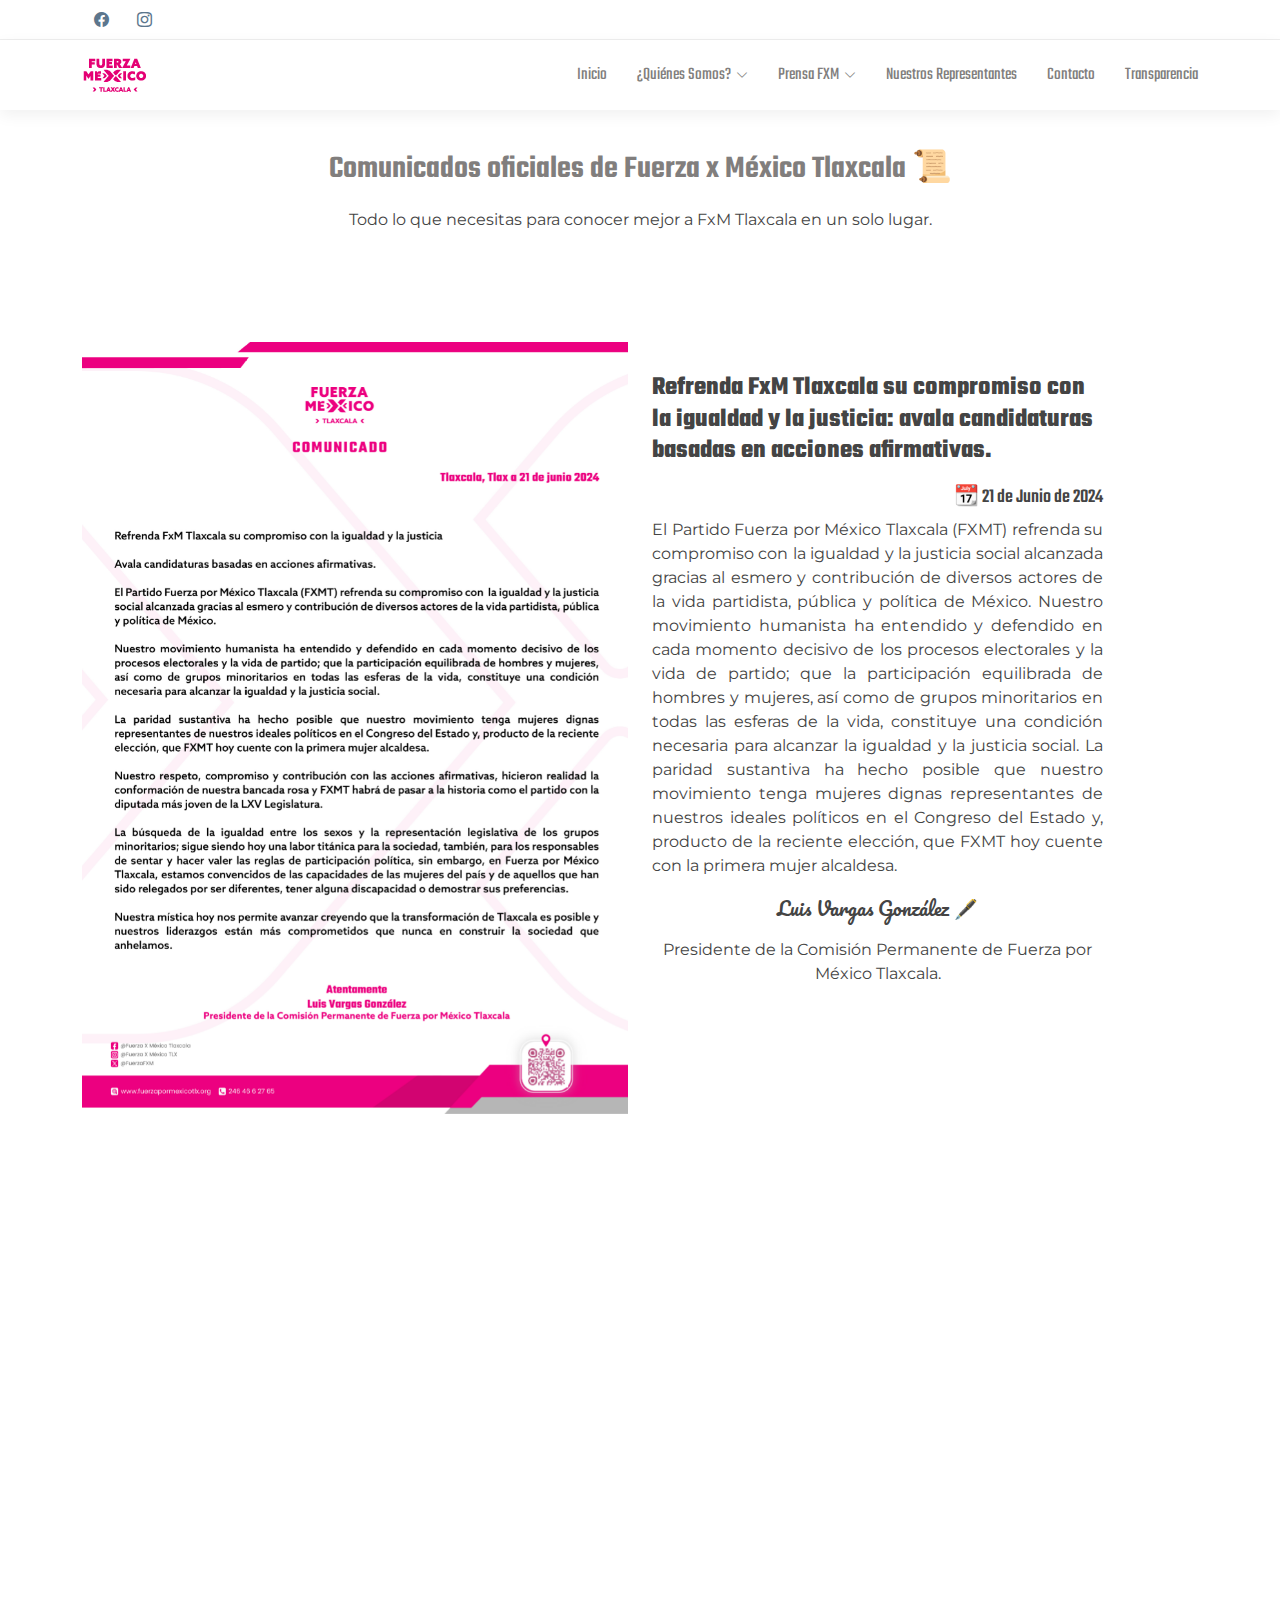
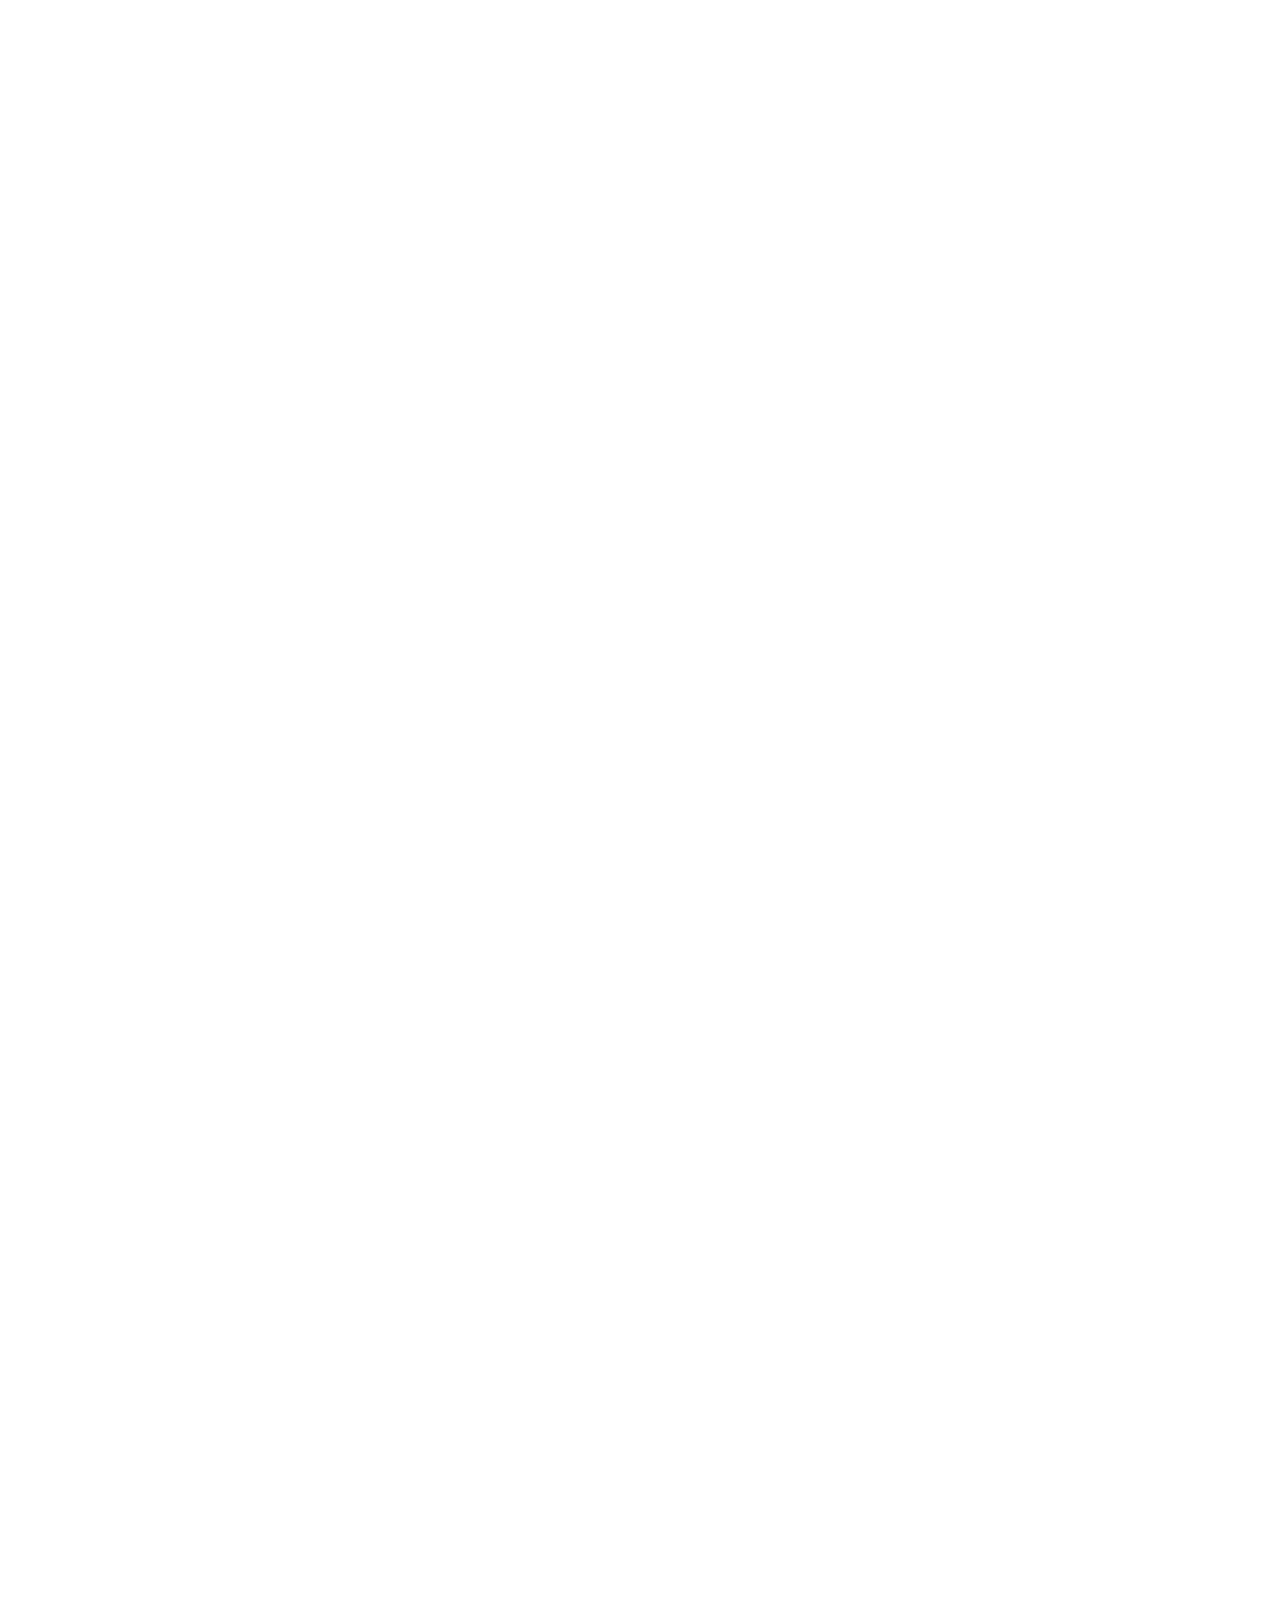
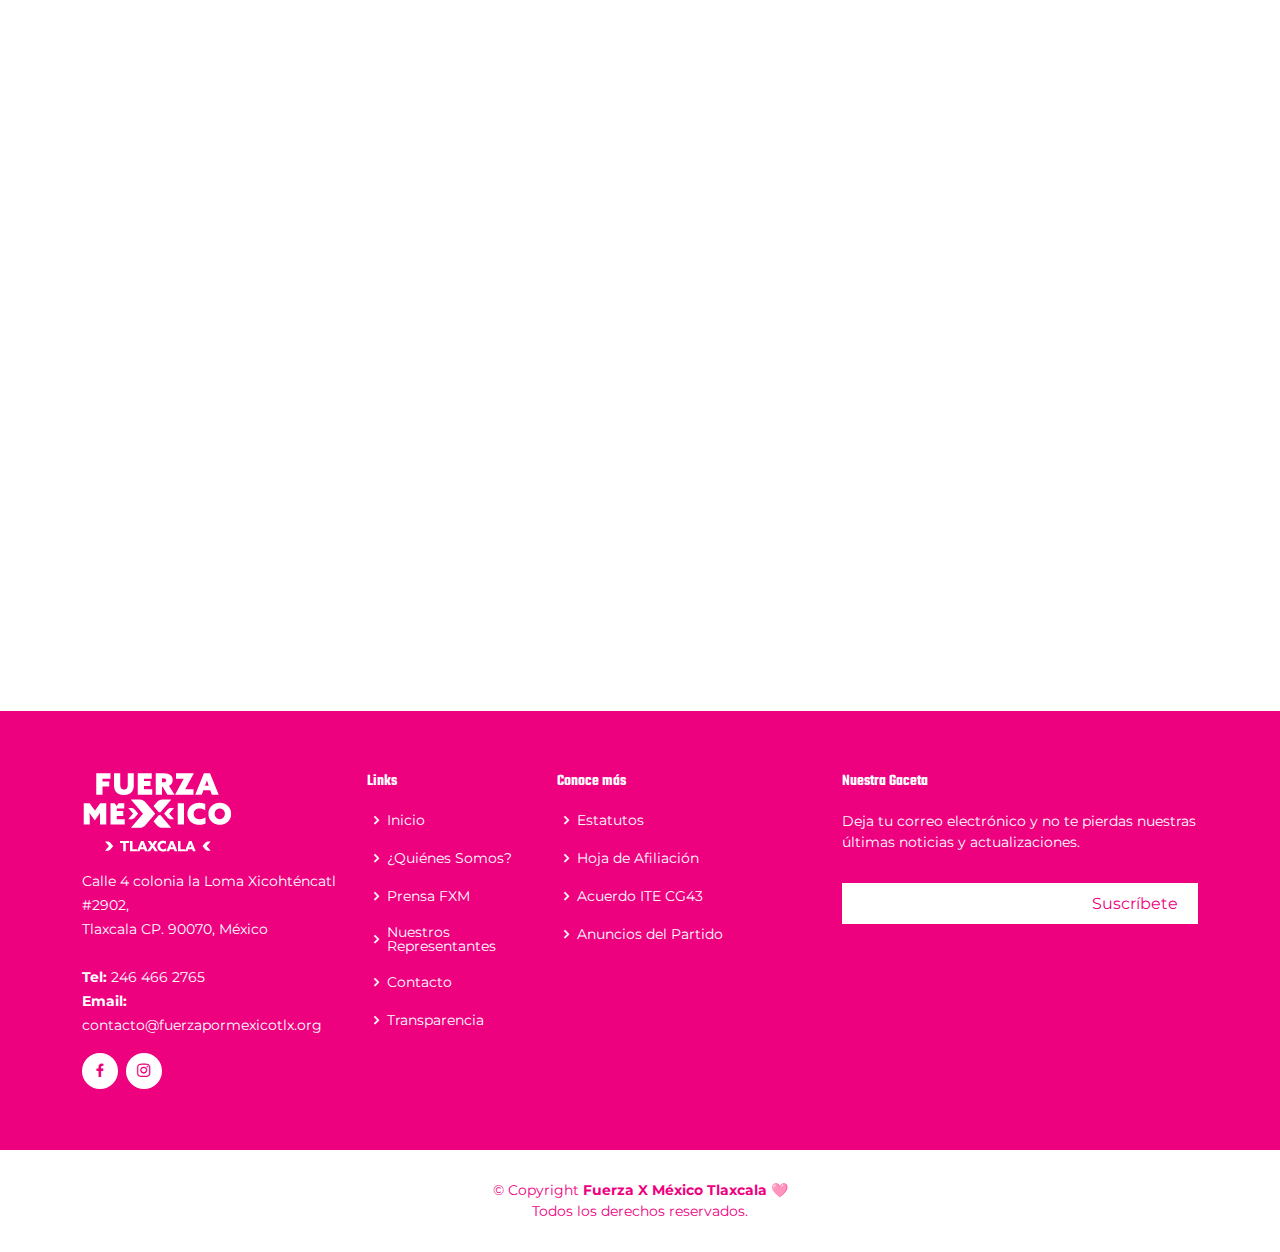
<file: comunicados-fxm.html>
<!DOCTYPE html>
<html lang="en">

<head>
  <meta charset="utf-8">
  <meta content="width=device-width, initial-scale=1.0" name="viewport">

  <title>Comunicados - FXM Tlaxcala</title>
  <meta content="" name="description">
  <meta content="" name="keywords">

  <!-- Favicons -->
  <link href="assets/img/favicon.png" rel="icon">
  <link href="assets/img/apple-touch-icon.png" rel="apple-touch-icon">

  <!-- Google Fonts -->
  <link
    href="https://fonts.googleapis.com/css?family=Open+Sans:300,300i,400,400i,600,600i,700,700i|Raleway:300,300i,400,400i,600,600i,700,700i,900"
    rel="stylesheet">
  <link href="https://fonts.googleapis.com/css2?family=Montserrat&family=Pacifico&family=Teko&display=swap"
    rel="stylesheet">

  <!-- Vendor CSS Files -->
  <link href="assets/vendor/animate.css/animate.min.css" rel="stylesheet">
  <link href="assets/vendor/aos/aos.css" rel="stylesheet">
  <link href="assets/vendor/bootstrap/css/bootstrap.min.css" rel="stylesheet">
  <link href="assets/vendor/bootstrap-icons/bootstrap-icons.css" rel="stylesheet">
  <link href="assets/vendor/boxicons/css/boxicons.min.css" rel="stylesheet">
  <link href="assets/vendor/glightbox/css/glightbox.min.css" rel="stylesheet">
  <link href="assets/vendor/swiper/swiper-bundle.min.css" rel="stylesheet">

  <!-- Template Main CSS File -->
  <link href="assets/css/style.css" rel="stylesheet">
</head>

<body>

  <!-- ======= Top Bar ======= -->
  <section id="topbar" class="d-flex align-items-center">
    <div class="container d-flex justify-content-center justify-content-md-between">
      <div class="social-links d-none d-md-block">
        <a href="https://www.facebook.com/fxmtlaxcala" target="_blank" class="facebook"><i
            class="bi bi-facebook"></i></a>
        <a href="https://www.instagram.com/fxm_tlaxcala" target="_blank" class="instagram"><i
            class="bi bi-instagram"></i></a>
      </div>
    </div>
  </section>

  <!-- ======= Header ======= -->
  <header id="header" class="d-flex align-items-center">
    <div class="container d-flex align-items-center">

      <div class="logo me-auto">
        <!-- Uncomment below if you prefer to use an image logo -->
        <a href="index.html"><img src="assets/img/Logo-FXM-Rosa-02.png" alt="Fuerza X México Tlaxcala"
            class="img-fluid"></a>
      </div>

      <nav id="navbar" class="navbar">
        <ul>
          <li><a class="nav-link scrollto" href="index.html">Inicio</a></li>
          <li class="dropdown"><a href="index.html#about"><span>¿Quiénes Somos?</span> <i
                class="bi bi-chevron-down"></i></a>
            <ul>
              <li><a href="index.html#attachements">Estatutos</a></li>
              <li><a href="index.html#attachements">Descargables</a></li>
              <li><a href="directorio-comisiones.html">Directorio de Comisiones</a></li>
            </ul>
          </li>
          <li class="dropdown active"><a href="index.html#prensaFXM"><span>Prensa FXM</span> <i
                class="bi bi-chevron-down"></i></a>
            <ul>
              <li><a href="index.html#anuncios">Anuncios del Partido</a></li>
            </ul>
          </li>
          <li><a class="nav-link scrollto" href="index.html#representantes">Nuestros Representantes</a></li>
          <li><a class="nav-link scrollto" href="index.html#contact">Contacto</a></li>
          <li><a class="nav-link scrollto" href="index.html#transparencia">Transparencia</a></li>
        </ul>
        <i class="bi bi-list mobile-nav-toggle"></i>
      </nav><!-- .navbar -->

    </div>
  </header><!-- End Header -->

  <main id="main">

    <!-- ======= Portfolio Details Section ======= -->
    <section id="portfolio-details" class="portfolio-details">
      <div class="section-title" style="padding-top: 0px;">
        <h2> Comunicados oficiales de Fuerza x México Tlaxcala 📜 </h2>
        <p> Todo lo que necesitas para conocer mejor a FxM Tlaxcala en un solo lugar.</p>
      </div>

      <div class="container" style="padding-top: 80px;" data-aos="fade-up">
        <div class="row gy-4">

          <div class="col-lg-6">
            <div class="portfolio-details-slider swiper">
              <div class="swiper-wrapper align-items-center">

                <div class="swiper-slide">
                  <img src="assets/img/portfolio/comunicado21Junio.jpg" alt="">
                </div>
              </div>
            </div>
          </div>

          <div class="col-lg-5">
            <div class="portfolio-description">
              <h2> Refrenda FxM Tlaxcala su compromiso con la igualdad y la justicia: avala candidaturas basadas en acciones afirmativas.</h2>
              <h5 style="text-align: right;">📆 21 de Junio de 2024</h5>
              <p style="text-align: justify;">
                El Partido Fuerza por México Tlaxcala (FXMT) refrenda su compromiso con  la igualdad y la justicia social alcanzada gracias al esmero y contribución de diversos actores de la vida partidista, pública y política de México.

                Nuestro movimiento humanista ha entendido y defendido en cada momento decisivo de los procesos electorales y la vida de partido; que la participación equilibrada de hombres y mujeres, así como de grupos minoritarios en todas las esferas de la vida, constituye una condición necesaria para alcanzar la igualdad y la justicia social.

                La paridad sustantiva ha hecho posible que nuestro movimiento tenga mujeres dignas representantes de nuestros ideales políticos en el Congreso del Estado y, producto de la reciente elección, que FXMT hoy cuente con la primera mujer alcaldesa. 

              </p>
              <p style="font-family: 'Pacifico', cursive; text-align: center; font-size: 19px;"> Luis Vargas González 🖋️ </p>
              <p style="font-family: 'Montserrat', sans-serif; text-align: center;">Presidente de la Comisión Permanente de Fuerza por México Tlaxcala.
              </p>

            </div>
          </div>

        </div>
      </div>


      <div class="container" style="padding-top: 80px;" data-aos="fade-up">
        <div class="row gy-4">

          <div class="col-lg-6">
            <div class="portfolio-description">
              <h2> Firma Fuerza x México Tlaxcala acuerdo de civilidad democrática.</h2>
              <h5 style="text-align: right;">📆 01 de Enero de 2024</h5>
              <p style="text-align: justify;">
                Fuerza x México Tlaxcala informa a la sociedad en general que como parte de su compromiso y
                responsabilidad con la sociedad, el Cómite Directivo Estatal del Partido, decicdió sumarse a la firma
                del "Acuerdo Estatal de Civilidad Democrática".<br>
                Lo anterior con el propósito de abonar a que, el proceso electoral en Tlaxcala 2023 - 2024, se lleve a
                cabo en un ambiente de certidumbre, legalidad y civilidad política.<br>
                El Comité Directivo Estatal de Fuerza X México Tlaxcala, respalda el acuerdo Estatal de Civilidad
                Democrática y hace un llamado al resto de fuerzas políticas en el estado a involucrarse junto con la
                sociedad civil en el acuerdo.<br>
                De igual modo Fuerza x México Tlaxcala, pugnará por que las elecciones se desarrollen de forma libre y
                pacífica sin la ingerencia de factores externos que modifiquen la voluntad popular.<br>
                Sumarse a este acuerdo, es elevar la calidad democrática de nuestras elecciones y dotar al ciudadano de
                real poder de decisión.<br>
                En Fuerza x México creemos en el respeto de las libertades ciudadanas, la capacidad de díalogo de las
                diversas fuerzas políticas en el estado y en contribuir a la consolidación de la democracia.
              </p>
              

            </div>
          </div>

          <div class="col-lg-6">
            <div class="portfolio-details-slider swiper">
              <div class="swiper-wrapper align-items-center">

                <div class="swiper-slide">
                  <img src="assets/img/portfolio/reyna-comunicado.jpeg" alt="">
                </div>
              </div>
            </div>
          </div>

        </div>
      </div>

      <div class="container" style="padding-top: 80px;" data-aos="fade-up">
        <div class="row gy-4">

          <div class="col-lg-6">
            <div class="portfolio-details-slider swiper">
              <div class="swiper-wrapper align-items-center">

                <div class="swiper-slide">
                  <img src="assets/img/portfolio/29dic24.jpeg" alt="">
                </div>
              </div>
            </div>
          </div>

          <div class="col-lg-5">
            <div class="portfolio-description">
              <h2> Impulso Electoral en Tlaxcala: Fuerza por México Define Estrategias en su Tercera Sesión
                Extraordinaria</h2>
              <h5 style="text-align: right;">📆 29 de Diciembre de 2023</h5>
              <p style="text-align: justify;">
                La Comisión Permanente Estatal del Partido Fuerza por México Tlaxcala, realizó su tercera sesión
                extraordinaria y alista los preparativos para participar en el Proceso Electoral Local 2023-2024.
                En su Tercera Sesión Extraordinaria, tomó acuerdos fundamentales para poner en marcha el proceso interno
                de elección y designación de Candidatas y Candidatos a puestos de elección popular, como lo mandatan sus
                Estatutos y la legislación Electoral.
                Determinó las actividades iniciales para que sesione el Comité Directivo Estatal y la convocatoria a la
                Segunda Asamblea Estatal Extraordinaria de Fuerza por México. 🗳️#FuerzaRosa
              </p>

            </div>
          </div>

        </div>
      </div>

      <div class="container" style="padding-top: 80px;" data-aos="fade-up">
        <div class="row gy-4">

          <!-- Sección de comunicado Inicio -->
          <div class="col-lg-5">
            <div class="portfolio-description">
              <h2> Con fuerza arrancan campaña candidatos a diputados de FXM Tlaxcala</h2>
              <h5 style="text-align: right;">📆 30 de Abril de 2024</h5>
              <p style="text-align: justify;">
                Los candidatos y candidatas a diputados locales del partido Fuerza por México Tlaxcala, arrancaron esta
                mañana campaña proselitista rumbo al 2 de junio.

                En Ixtacuixtla, Adrián Mendieta Moctezuma, recorrió en “Caminata Rosa“ las principales calles del
                municipio donde escuchó las necesidades de algunos comerciantes de la demarcación.

                Acompañado del presidente de la Comisión Permanente de Fuerza por México Tlaxcala, Luis Vargas González
                y de Martín Minero, Coordinador de la Fuerza Rosa municipal, el candidato a la diputación por el sexto
                distrito, se comprometió a legislar a favor de las minorías, también, por el agro del estado.

                “Como aliado de la transformación, seguiré impulsando la entrega de apoyos sociales a quienes más lo
                necesitan” expresó ante un grupo de vecinos Adrián Mendieta.

                Serán Adrián Mendieta en el distrito local 6, David Martínez del
                Razo en el distrito 8, Maricela Domínguez en el distrito 10, Annel Martínez Pérez en el distrito 11,
                Jaqueline Barboza en el distrito 14, Efraín Romero Calvario en el distrito local 15 quienes recorran los
                municipios de sus respectivos distritos para presentar sus propuestas. 🗳️#FuerzaRosa
              </p>

            </div>
          </div>

          <div class="col-lg-6">
            <div class="portfolio-details-slider swiper">
              <div class="swiper-wrapper align-items-center">

                <div class="swiper-slide">
                  <img src="assets/img/portfolio/COMUNICADO_30_ABRIL_2024.jpeg" alt="">
                </div>
              </div>
            </div>
          </div>
          <!-- Sección de comunicado fin -->
          <!-- Sección de comunicado Inicio -->

          <div class="col-lg-6">
            <div class="portfolio-details-slider swiper">
              <div class="swiper-wrapper align-items-center">

                <div class="swiper-slide">
                  <img src="assets/img/portfolio/Maricela_Dominguez.jpeg" alt="">
                </div>
              </div>
            </div>
          </div>

          <div class="col-lg-5">
            <div class="portfolio-description">
              <h2> Maricela Domínguez la más fuerte en el distrito 10</h2>
              <h5 style="text-align: right;">📆 Ixtenco, Tlaxcala a 2 de mayo 2024</h5>
              <p style="text-align: justify;">
                Maricela Domínguez la más fuerte en el distrito 10

                Arranca campaña en Ixtenco.

                La candidata de Fuerza por México Tlaxcala a la diputación del distrito local X, Maricela Domínguez
                García, arrancó campaña en el municipio de Ixtenco.

                Con una “Rodada Rosa“ la candidata a legislar por el distrito local número X comenzó sus recorridos por
                el distrito integrado por los municipios de Huamantla, Ixtenco, Tocatlán y Zitlaltepec.

                Al evento de arranque de campaña fue acompañada por Greta Cortés, Coordinadora de la Fuerza municipal
                rosa en Ixtenco.

                Ante medios de comunicación, Maricela Domínguez García, se comprometió a legislar para el
                fortalecimiento de mercados locales y regionales para el abasto de productos cosechados en Tlaxcala.

                También, en el impulso mediante leyes de la capacitación para el trabajo a jóvenes y jefas de familia.

                “Impulsaremos los mercados rosas, para que nuestros productoras y artesanas tengan dónde comercializar
                sus productos para llevar el sustento a las familias” expresó la candidata al distrito local 10.
              </p>

            </div>
          </div>
          <!-- Sección de comunicado fin -->
        </div>
      </div>

      </div>
    </section><!-- End Portfolio Details Section -->

  </main><!-- End #main -->

  <!-- ======= Footer ======= -->
  <footer id="footer">
    <div class="footer-top">
      <div class="container">
        <div class="row">

          <div class="col-lg-3 col-md-6 align-items-center justify-content-center footer-info">
            <a href="index.html"><img src="assets/img/fxm-blanco-02.png" alt="" class="img-fluid"></a> <br>
            <p>
              Calle 4 colonia la Loma Xicohténcatl #2902, <br>
              Tlaxcala CP. 90070, México<br><br>
              <strong>Tel:</strong> 246 466 2765<br>
              <strong>Email:</strong> contacto@fuerzapormexicotlx.org<br>
            </p>
            <div class="social-links mt-3">
              <a href="https://www.facebook.com/fxmtlaxcala" target="_blank" class="facebook"><i
                  class="bx bxl-facebook"></i></a>
              <a href="https://www.instagram.com/fxm_tlaxcala" target="_blank" class="instagram"><i
                  class="bx bxl-instagram"></i></a>
            </div>
          </div>

          <div class="col-lg-2 col-md-6 footer-links">
            <h4>Links</h4>
            <ul>
              <li><i class="bx bx-chevron-right"></i> <a href="index.html#hero">Inicio</a></li>
              <li><i class="bx bx-chevron-right"></i> <a href="index.html#about">¿Quiénes Somos?</a></li>
              <li><i class="bx bx-chevron-right"></i> <a href="index.html#prensaFXM">Prensa FXM</a></li>
              <li><i class="bx bx-chevron-right"></i> <a href="index.html#representantes">Nuestros Representantes</a>
              </li>
              <li><i class="bx bx-chevron-right"></i> <a href="index.html#contact">Contacto</a></li>
              <li><i class="bx bx-chevron-right"></i> <a href="index.html#transparencia">Transparencia</a></li>
            </ul>
          </div>

          <div class="col-lg-3 col-md-6 footer-links">
            <h4>Conoce más</h4>
            <ul>
              <li><i class="bx bx-chevron-right"></i> <a
                  href="https://www.ine.mx/wp-content/uploads/2021/01/cppp-FM-estatutos-14-12-2020.pdf"
                  target="_blank">Estatutos</a></li>
              <li><i class="bx bx-chevron-right"></i> <a href="index.html#attachements">Hoja de Afiliación</a></li>
              <li><i class="bx bx-chevron-right"></i> <a href="index.html#attachements">Acuerdo ITE CG43</a></li>
              <li><i class="bx bx-chevron-right"></i> <a href="index.html#anuncios">Anuncios del Partido</a></li>
            </ul>
          </div>

          <div class="col-lg-4 col-md-6 footer-newsletter">
            <h4>Nuestra Gaceta</h4>
            <p style="color: #fff;">Deja tu correo electrónico y no te pierdas nuestras últimas noticias y
              actualizaciones.</p>
            <form action="" method="post">
              <input type="email" name="email"><input type="submit" value="Suscríbete">
            </form>

          </div>

        </div>
      </div>
    </div>

    <div class="container">
      <div class="copyright">
        &copy; Copyright <strong><span>Fuerza X México Tlaxcala 🩷</span></strong><br> Todos los derechos reservados.
      </div>
    </div>
  </footer><!-- End Footer -->

  <a href="#" class="back-to-top d-flex align-items-center justify-content-center"><i
      class="bi bi-arrow-up-short"></i></a>

  <!-- Vendor JS Files -->
  <script src="assets/vendor/purecounter/purecounter_vanilla.js"></script>
  <script src="assets/vendor/aos/aos.js"></script>
  <script src="assets/vendor/bootstrap/js/bootstrap.bundle.min.js"></script>
  <script src="assets/vendor/glightbox/js/glightbox.min.js"></script>
  <script src="assets/vendor/isotope-layout/isotope.pkgd.min.js"></script>
  <script src="assets/vendor/swiper/swiper-bundle.min.js"></script>
  <script src="assets/vendor/php-email-form/validate.js"></script>

  <!-- Template Main JS File -->
  <script src="assets/js/main.js"></script>

</body>

</html>
</file>
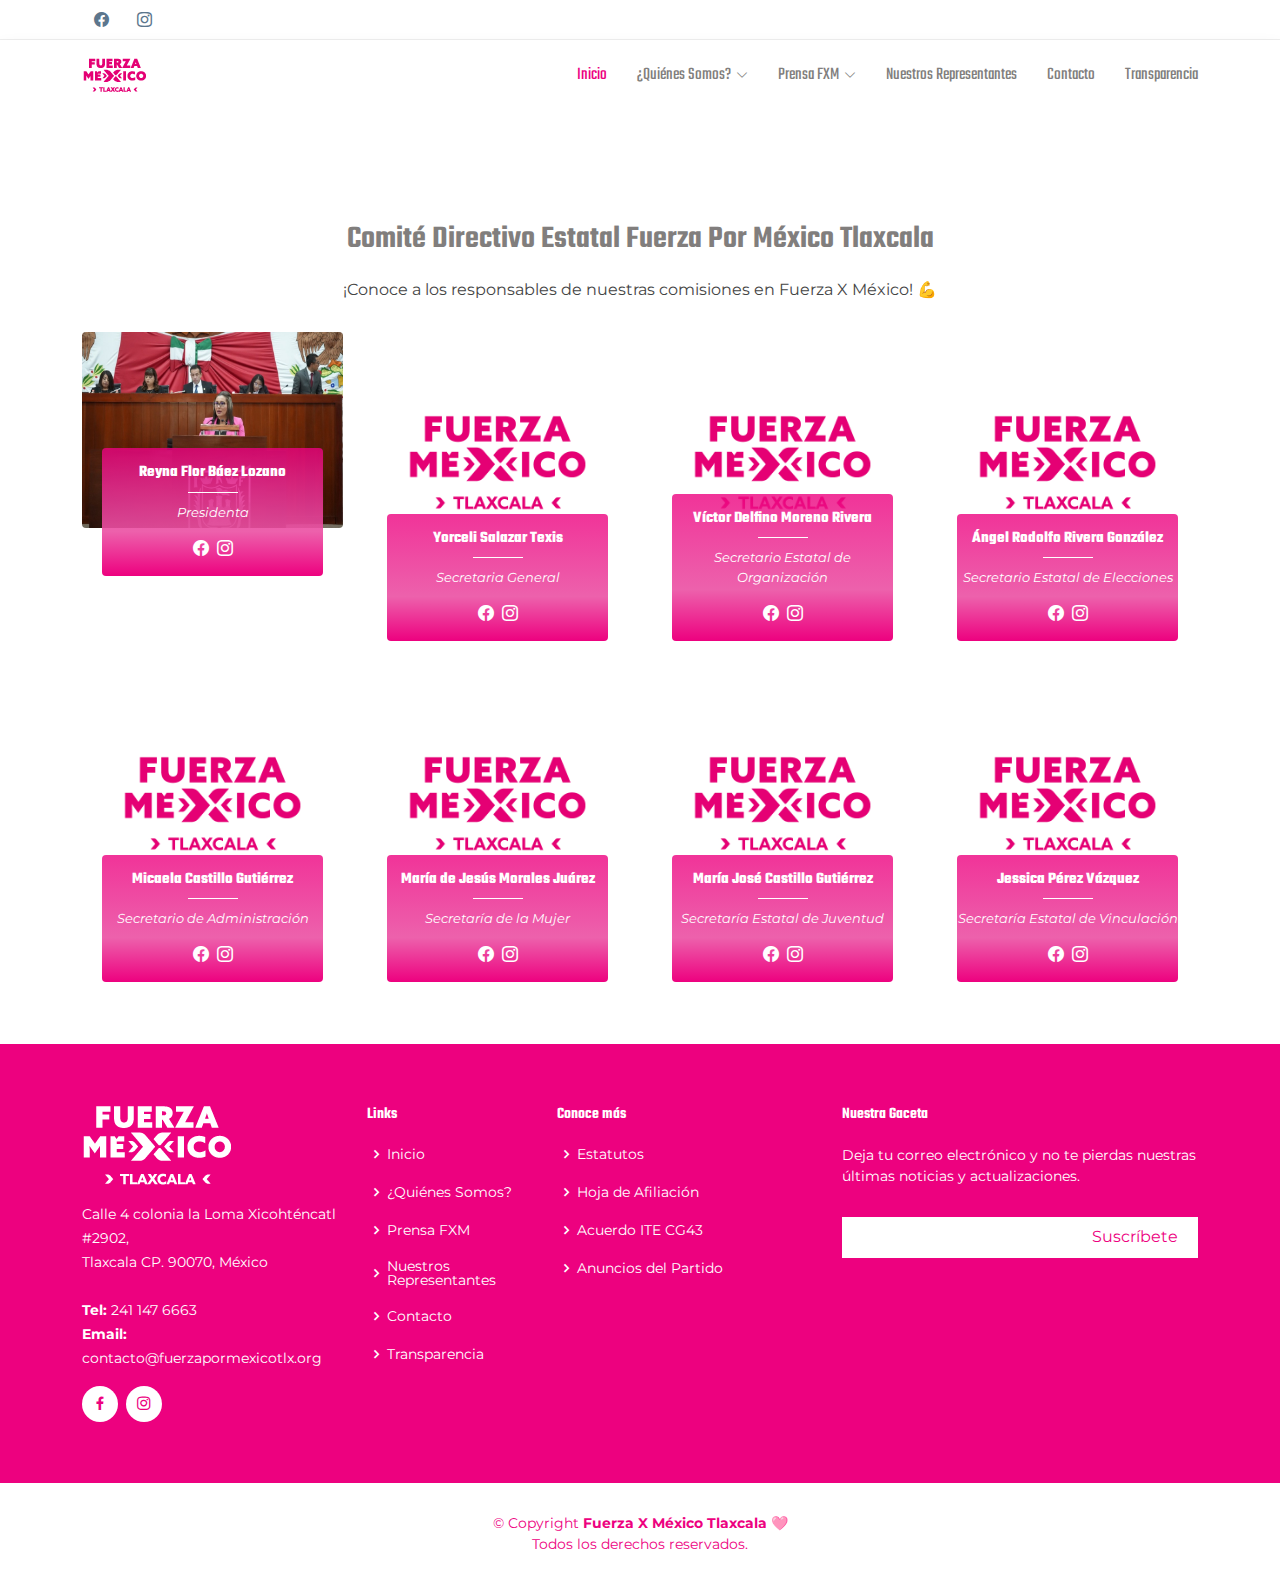
<file: directorio-comisiones.html>
<!DOCTYPE html>
<html lang="en">

<head>
  <meta charset="utf-8">
  <meta content="width=device-width, initial-scale=1.0" name="viewport">

  <title>Directorio de Comisiones - FXM Tlaxcala</title>
  <meta content="" name="description">
  <meta content="" name="keywords">

  <!-- Favicons -->
  <link href="assets/img/favicon.png" rel="icon">
  <link href="assets/img/apple-touch-icon.png" rel="apple-touch-icon">

  <!-- Google Fonts -->
  <link href="https://fonts.googleapis.com/css?family=Open+Sans:300,300i,400,400i,600,600i,700,700i|Raleway:300,300i,400,400i,600,600i,700,700i,900" rel="stylesheet">
  <link href="https://fonts.googleapis.com/css2?family=Montserrat&family=Pacifico&family=Teko&display=swap" rel="stylesheet">

  <!-- Vendor CSS Files -->
  <link href="assets/vendor/animate.css/animate.min.css" rel="stylesheet">
  <link href="assets/vendor/aos/aos.css" rel="stylesheet">
  <link href="assets/vendor/bootstrap/css/bootstrap.min.css" rel="stylesheet">
  <link href="assets/vendor/bootstrap-icons/bootstrap-icons.css" rel="stylesheet">
  <link href="assets/vendor/boxicons/css/boxicons.min.css" rel="stylesheet">
  <link href="assets/vendor/glightbox/css/glightbox.min.css" rel="stylesheet">
  <link href="assets/vendor/swiper/swiper-bundle.min.css" rel="stylesheet">

  <!-- Template Main CSS File -->
  <link href="assets/css/style.css" rel="stylesheet">

</head>

<body>

  <!-- ======= Top Bar ======= -->
  <section id="topbar" class="d-flex align-items-center">
    <div class="container d-flex justify-content-center justify-content-md-between">
      <div class="social-links d-none d-md-block">
        <a href="https://www.facebook.com/fxmtlaxcala" target="_blank" class="facebook"><i class="bi bi-facebook"></i></a>
        <a href="https://www.instagram.com/fxm_tlaxcala" target="_blank" class="instagram"><i class="bi bi-instagram"></i></a>
      </div>
    </div>
  </section>

  <!-- ======= Header ======= -->
  <header id="header" class="d-flex align-items-center">
    <div class="container d-flex align-items-center">

      <div class="logo me-auto">
        <!-- Uncomment below if you prefer to use an image logo -->
        <a href="index.html"><img src="assets/img/Logo-FXM-Rosa-02.png" alt="" class="img-fluid"></a>
      </div>

      <nav id="navbar" class="navbar">
        <ul>
          <li><a class="nav-link scrollto active" href="index.html">Inicio</a></li>
          <li class="dropdown"><a href="index.html#about"><span>¿Quiénes Somos?</span> <i class="bi bi-chevron-down"></i></a>
            <ul>
              <li><a href="index.html#attachements">Estatutos</a></li>
              <li><a href="index.html#attachements">Descargables</a></li>
              <li><a href="directorio-comisiones.html">Directorio de Comisiones</a></li>
            </ul>
          </li>
          <li class="dropdown"><a href="index.html#prensaFXM"><span>Prensa FXM</span> <i class="bi bi-chevron-down"></i></a>
            <ul>
              <li><a href="index.html#anuncios">Anuncios del Partido</a></li>
            </ul>
          </li>
          <li><a class="nav-link scrollto" href="index.html#representantes">Nuestros Representantes</a></li>
          <li><a class="nav-link scrollto" href="index.html#contact">Contacto</a></li>
          <li><a class="nav-link scrollto" href="index.html#transparencia">Transparencia</a></li>
        </ul>
        <i class="bi bi-list mobile-nav-toggle"></i>
      </nav><!-- .navbar -->

    </div>
  </header><!-- End Header -->


  <main id="main">

    <!-- ======= Our Team Section ======= -->
    <section id="team" class="team">
      <div class="container" data-aos="fade-up">

        <div class="section-title">
          <h2>Comité Directivo Estatal Fuerza Por México Tlaxcala</h2>
          <p>¡Conoce a los responsables de nuestras comisiones en Fuerza X México! 💪</p>
        </div>

        <div class="row">

          <div class="col-xl-3 col-lg-4 col-md-6" data-aos="fade-up">
            <div class="member">
              <div class="pic"><img src="assets/img/portfolio/reyna-baez.jpeg" class="img-fluid" alt=""></div>
              <div class="member-info">
                <h4>Reyna Flor Báez Lozano</h4>
                <span>Presidenta</span>
                <div class="social">
                  <a href=""><i class="bi bi-facebook"></i></a>
                  <a href=""><i class="bi bi-instagram"></i></a>
                </div>
              </div>
            </div>
          </div>

          <div class="col-xl-3 col-lg-4 col-md-6" data-aos="fade-up" data-aos-delay="100">
            <div class="member">
              <div class="pic"><img src="assets/img/team/rosa-fxm.jpg" class="img-fluid" alt=""></div>
              <div class="member-info">
                <h4>Yorceli Salazar Texis</h4>
                <span>Secretaria General</span>
                <div class="social">
                  <a href=""><i class="bi bi-facebook"></i></a>
                  <a href=""><i class="bi bi-instagram"></i></a>
                </div>
              </div>
            </div>
          </div>

          <div class="col-xl-3 col-lg-4 col-md-6" data-aos="fade-up" data-aos-delay="200">
            <div class="member">
              <div class="pic"><img src="assets/img/team/rosa-fxm.jpg" class="img-fluid" alt=""></div>
              <div class="member-info">
                <h4>Víctor Delfino Moreno Rivera</h4>
                <span>Secretario Estatal de Organización</span>
                <div class="social">
                  <a href=""><i class="bi bi-facebook"></i></a>
                  <a href=""><i class="bi bi-instagram"></i></a>
                </div>
              </div>
            </div>
          </div>

          <div class="col-xl-3 col-lg-4 col-md-6" data-aos="fade-up" data-aos-delay="300">
            <div class="member">
              <div class="pic"><img src="assets/img/team/rosa-fxm.jpg" class="img-fluid" alt=""></div>
              <div class="member-info">
                <h4>Ángel Rodolfo Rivera González</h4>
                <span>Secretario Estatal de Elecciones</span>
                <div class="social">
                  <a href=""><i class="bi bi-facebook"></i></a>
                  <a href=""><i class="bi bi-instagram"></i></a>
                </div>
              </div>
            </div>
          </div>

          <div class="col-xl-3 col-lg-4 col-md-6" data-aos="fade-up" data-aos-delay="300">
            <div class="member">
              <div class="pic"><img src="assets/img/team/rosa-fxm.jpg" class="img-fluid" alt=""></div>
              <div class="member-info">
                <h4>Micaela Castillo Gutiérrez</h4>
                <span>Secretario de Administración</span>
                <div class="social">
                  <a href=""><i class="bi bi-facebook"></i></a>
                  <a href=""><i class="bi bi-instagram"></i></a>
                </div>
              </div>
            </div>
          </div>

          <div class="col-xl-3 col-lg-4 col-md-6" data-aos="fade-up">
            <div class="member">
              <div class="pic"><img src="assets/img/team/rosa-fxm.jpg" class="img-fluid" alt=""></div>
              <div class="member-info">
                <h4>María de Jesús Morales Juárez</h4>
                <span>Secretaría de la Mujer</span>
                <div class="social">
                  <a href=""><i class="bi bi-facebook"></i></a>
                  <a href=""><i class="bi bi-instagram"></i></a>
                </div>
              </div>
            </div>
          </div>

          <div class="col-xl-3 col-lg-4 col-md-6" data-aos="fade-up" data-aos-delay="100">
            <div class="member">
              <div class="pic"><img src="assets/img/team/rosa-fxm.jpg" class="img-fluid" alt=""></div>
              <div class="member-info">
                <h4>María José Castillo Gutiérrez</h4>
                <span>Secretaría Estatal de Juventud</span>
                <div class="social">
                  <a href=""><i class="bi bi-facebook"></i></a>
                  <a href=""><i class="bi bi-instagram"></i></a>
                </div>
              </div>
            </div>
          </div>

          <div class="col-xl-3 col-lg-4 col-md-6" data-aos="fade-up" data-aos-delay="200">
            <div class="member">
              <div class="pic"><img src="assets/img/team/rosa-fxm.jpg" class="img-fluid" alt=""></div>
              <div class="member-info">
                <h4>Jessica Pérez Vázquez</h4>
                <span>Secretaría Estatal de Vinculación</span>
                <div class="social">
                  <a href=""><i class="bi bi-facebook"></i></a>
                  <a href=""><i class="bi bi-instagram"></i></a>
                </div>
              </div>
            </div>
          </div>

        </div>

      </div>
    </section><!-- End Our Team Section -->

  </main><!-- End #main -->

  <!-- ======= Footer ======= -->
  <footer id="footer">
    <div class="footer-top">
      <div class="container">
        <div class="row">

          <div class="col-lg-3 col-md-6 align-items-center justify-content-center footer-info">
            <a href="index.html"><img src="assets/img/fxm-blanco-02.png" alt="" class="img-fluid"></a> <br>
            <p>
              Calle 4 colonia la Loma Xicohténcatl #2902, <br>
              Tlaxcala  CP. 90070, México<br><br>
              <strong>Tel:</strong> 241 147 6663<br>
              <strong>Email:</strong> contacto@fuerzapormexicotlx.org<br>
            </p>
            <div class="social-links mt-3">
              <a href="https://www.facebook.com/fxmtlaxcala" target="_blank" class="facebook"><i class="bx bxl-facebook"></i></a>
              <a href="https://www.instagram.com/fxm_tlaxcala" target="_blank" class="instagram"><i class="bx bxl-instagram"></i></a>
            </div>
          </div>

          <div class="col-lg-2 col-md-6 footer-links">
            <h4>Links</h4>
            <ul>
              <li><i class="bx bx-chevron-right"></i> <a href="index.html#hero">Inicio</a></li>
              <li><i class="bx bx-chevron-right"></i> <a href="index.html#about">¿Quiénes Somos?</a></li>
              <li><i class="bx bx-chevron-right"></i> <a href="index.html#prensaFXM">Prensa FXM</a></li>
              <li><i class="bx bx-chevron-right"></i> <a href="index.html#representantes">Nuestros Representantes</a></li>
              <li><i class="bx bx-chevron-right"></i> <a href="index.html#contact">Contacto</a></li>
              <li><i class="bx bx-chevron-right"></i> <a href="index.html#transparencia">Transparencia</a></li>
            </ul>
          </div>

          <div class="col-lg-3 col-md-6 footer-links">
            <h4>Conoce más</h4>
            <ul>
              <li><i class="bx bx-chevron-right"></i> <a href="https://www.ine.mx/wp-content/uploads/2021/01/cppp-FM-estatutos-14-12-2020.pdf" target="_blank">Estatutos</a></li>
              <li><i class="bx bx-chevron-right"></i> <a href="index.html#attachements">Hoja de Afiliación</a></li>
              <li><i class="bx bx-chevron-right"></i> <a href="index.html#attachements">Acuerdo ITE CG43</a></li>
              <li><i class="bx bx-chevron-right"></i> <a href="index.html#anuncios">Anuncios del Partido</a></li>
            </ul>
          </div>

          <div class="col-lg-4 col-md-6 footer-newsletter">
            <h4>Nuestra Gaceta</h4>
            <p style="color: #fff;">Deja tu correo electrónico y no te pierdas nuestras últimas noticias y actualizaciones.</p>
            <form action="" method="post">
              <input type="email" name="email"><input type="submit" value="Suscríbete">
            </form>

          </div>

        </div>
      </div>
    </div>

    <div class="container">
      <div class="copyright">
        &copy; Copyright <strong><span>Fuerza X México Tlaxcala 🩷</span></strong><br> Todos los derechos reservados.
      </div>
    </div>
  </footer><!-- End Footer -->

  <a href="#" class="back-to-top d-flex align-items-center justify-content-center"><i class="bi bi-arrow-up-short"></i></a>

  <!-- Vendor JS Files -->
  <script src="assets/vendor/purecounter/purecounter_vanilla.js"></script>
  <script src="assets/vendor/aos/aos.js"></script>
  <script src="assets/vendor/bootstrap/js/bootstrap.bundle.min.js"></script>
  <script src="assets/vendor/glightbox/js/glightbox.min.js"></script>
  <script src="assets/vendor/isotope-layout/isotope.pkgd.min.js"></script>
  <script src="assets/vendor/swiper/swiper-bundle.min.js"></script>
  <script src="assets/vendor/php-email-form/validate.js"></script>

  <!-- Template Main JS File -->
  <script src="assets/js/main.js"></script>

</body>

</html>
</file>
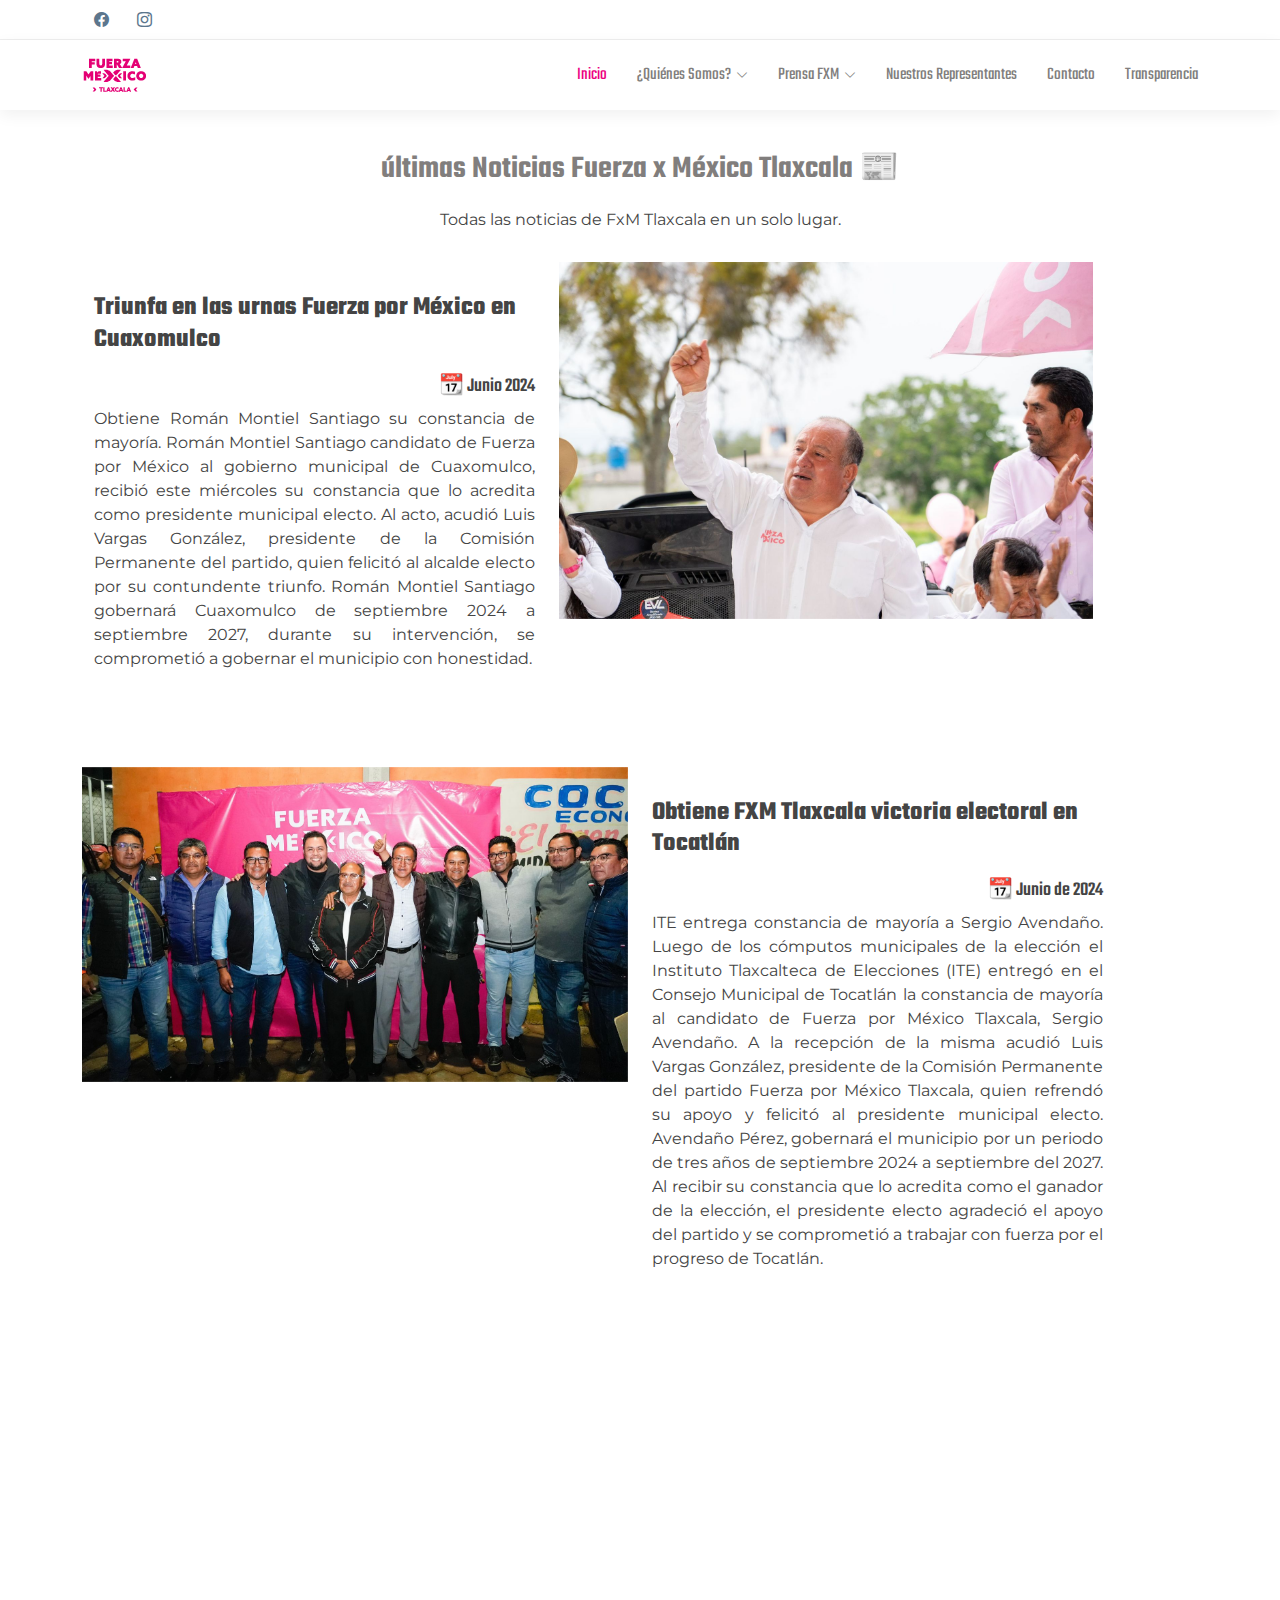
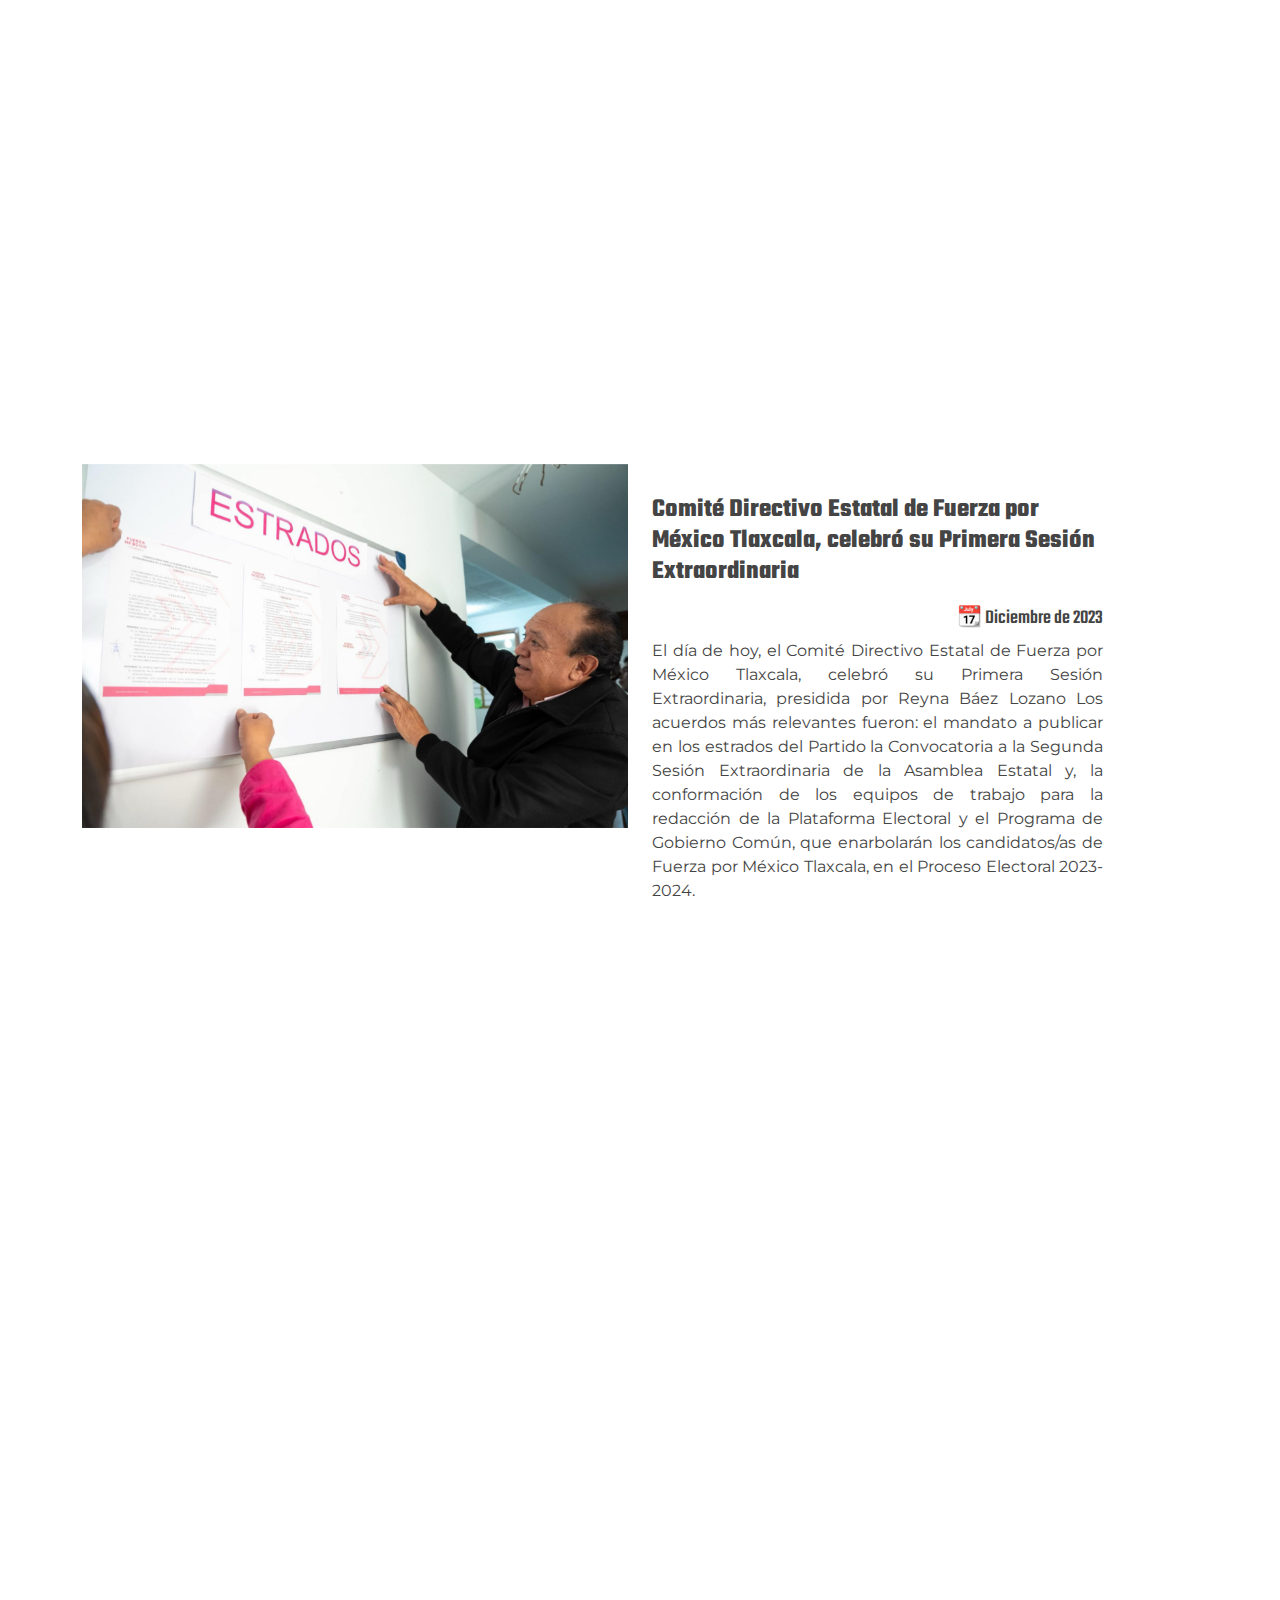
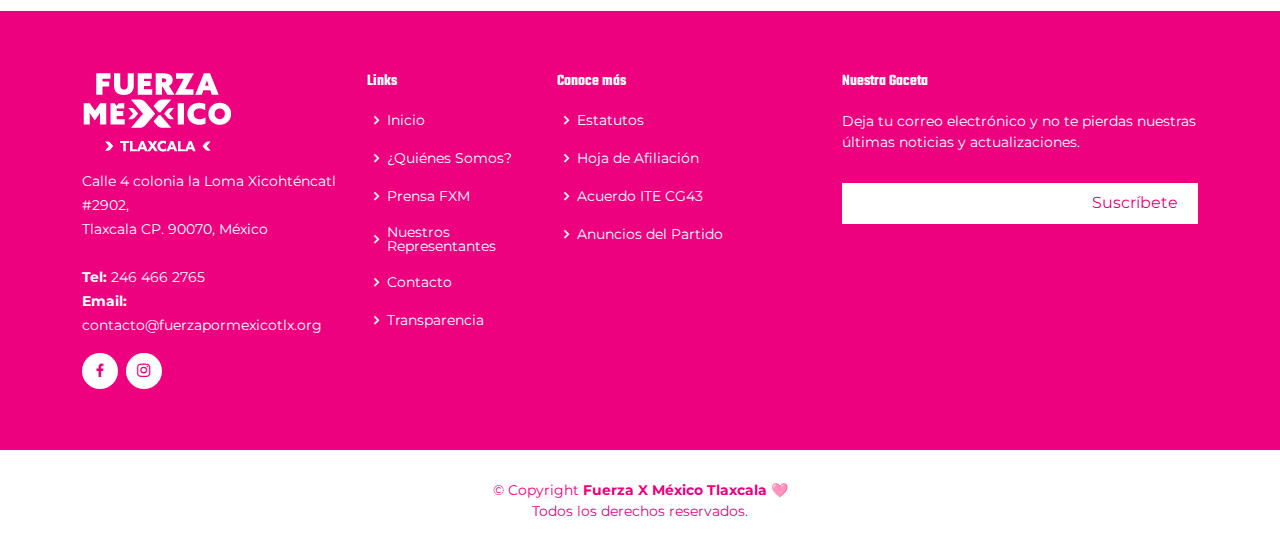
<file: noticias-fxm.html>
<!DOCTYPE html>
<html lang="en">

<head>
  <meta charset="utf-8">
  <meta content="width=device-width, initial-scale=1.0" name="viewport">

  <title>Noticias - FXM Tlaxcala</title>
  <meta content="" name="description">
  <meta content="" name="keywords">

  <!-- Favicons -->
  <link href="assets/img/favicon.png" rel="icon">
  <link href="assets/img/apple-touch-icon.png" rel="apple-touch-icon">

  <!-- Google Fonts -->
  <link href="https://fonts.googleapis.com/css?family=Open+Sans:300,300i,400,400i,600,600i,700,700i|Raleway:300,300i,400,400i,600,600i,700,700i,900" rel="stylesheet">
  <link href="https://fonts.googleapis.com/css2?family=Montserrat&family=Pacifico&family=Teko&display=swap" rel="stylesheet">

  <!-- Vendor CSS Files -->
  <link href="assets/vendor/animate.css/animate.min.css" rel="stylesheet">
  <link href="assets/vendor/aos/aos.css" rel="stylesheet">
  <link href="assets/vendor/bootstrap/css/bootstrap.min.css" rel="stylesheet">
  <link href="assets/vendor/bootstrap-icons/bootstrap-icons.css" rel="stylesheet">
  <link href="assets/vendor/boxicons/css/boxicons.min.css" rel="stylesheet">
  <link href="assets/vendor/glightbox/css/glightbox.min.css" rel="stylesheet">
  <link href="assets/vendor/swiper/swiper-bundle.min.css" rel="stylesheet">

  <!-- Template Main CSS File -->
  <link href="assets/css/style.css" rel="stylesheet">
</head>

<body>

 <!-- ======= Top Bar ======= -->
 <section id="topbar" class="d-flex align-items-center">
  <div class="container d-flex justify-content-center justify-content-md-between">
    <div class="social-links d-none d-md-block">
      <a href="https://www.facebook.com/fxmtlaxcala" target="_blank" class="facebook"><i class="bi bi-facebook"></i></a>
      <a href="https://www.instagram.com/fxm_tlaxcala" target="_blank" class="instagram"><i class="bi bi-instagram"></i></a>
    </div>
  </div>
</section>

<!-- ======= Header ======= -->
<header id="header" class="d-flex align-items-center">
  <div class="container d-flex align-items-center">

    <div class="logo me-auto">
      <!-- Uncomment below if you prefer to use an image logo -->
      <a href="index.html"><img src="assets/img/Logo-FXM-Rosa-02.png" alt="Fuerza X México Tlaxcala" class="img-fluid"></a>
    </div>

    <nav id="navbar" class="navbar">
      <ul>
        <li><a class="nav-link scrollto active" href="index.html">Inicio</a></li>
        <li class="dropdown"><a href="index.html#about"><span>¿Quiénes Somos?</span> <i class="bi bi-chevron-down"></i></a>
          <ul>
            <li><a href="index.html#attachements">Estatutos</a></li>
            <li><a href="index.html#attachements">Descargables</a></li>
            <li><a href="directorio-comisiones.html">Directorio de Comisiones</a></li>
          </ul>
        </li>
        <li class="dropdown"><a href="index.html#prensaFXM"><span>Prensa FXM</span> <i class="bi bi-chevron-down"></i></a>
          <ul>
            <li><a href="index.html#anuncios">Anuncios del Partido</a></li>
          </ul>
        </li>
        <li><a class="nav-link scrollto" href="index.html#representantes">Nuestros Representantes</a></li>
        <li><a class="nav-link scrollto" href="index.html#contact">Contacto</a></li>
        <li><a class="nav-link scrollto" href="index.html#transparencia">Transparencia</a></li>
      </ul>
      <i class="bi bi-list mobile-nav-toggle"></i>
    </nav><!-- .navbar -->

  </div>
</header><!-- End Header -->

  <main id="main">

    <!-- ======= Portfolio Details Section ======= -->
    <section id="portfolio-details" class="portfolio-details">

      <div class="container" data-aos="fade-up">
        <div class="section-title" style="padding-top: 0px;">
          <h2>últimas Noticias Fuerza x México Tlaxcala  📰 </h2>
          <p> Todas las noticias de  FxM Tlaxcala en un solo lugar.</p>
        </div>

        <div class="container" data-aos="fade-up">

          <div class="row gy-4">
  
            <div class="col-lg-5">
              <div class="portfolio-description">
                <h2>Triunfa en las urnas Fuerza por México en Cuaxomulco </h2>
                <h5 style="text-align: right;">📆 Junio 2024</h5>
                <p style="text-align: justify;">
                  Obtiene Román Montiel Santiago su constancia de mayoría. 

                  Román Montiel Santiago candidato de Fuerza por México al gobierno municipal de Cuaxomulco, recibió este miércoles su constancia que lo acredita como presidente municipal electo.

                  Al acto, acudió Luis Vargas González, presidente de la Comisión Permanente del partido, quien felicitó al alcalde electo por su contundente triunfo. 

                  Román Montiel Santiago gobernará Cuaxomulco de septiembre 2024 a septiembre 2027, durante su intervención, se comprometió a gobernar el municipio con honestidad.
                </p>
                <!-- <div class="portfolio-info">
                  <h3>Project information</h3>
                  <ul>
                    <li><strong>Category</strong>: Web design</li>
                    <li><strong>Client</strong>: ASU Company</li>
                    <li><strong>Project date</strong>: 01 March, 2020</li>
                    <li><strong>Project URL</strong>: <a href="#">www.example.com</a></li>
                  </ul>
                </div> -->
              </div>
            </div>
  
            <div class="col-lg-6">
              <div class="portfolio-details-slider swiper">
                <div class="swiper-wrapper align-items-center">
  
                  <div class="swiper-slide">
                    <img src="assets/img/portfolio/cuaxomulco.jpeg" alt="">
                  </div>
                </div>
              </div>
            </div>
  
          </div>
  
        </div>

        <div class="row gy-4" style="padding-top: 80px;">

          <div class="col-lg-6">
            <div class="portfolio-details-slider swiper">
              <div class="swiper-wrapper align-items-center">

                <div class="swiper-slide">
                  <img src="assets/img/portfolio/sergioAvendano-Tocatlan.jpeg" alt="">
                </div>
              </div>
            </div>
          </div>

          <div class="col-lg-5">
            <div class="portfolio-description">
              <h2> Obtiene FXM Tlaxcala victoria electoral en Tocatlán </h2>
              <h5 style="text-align: right;">📆 Junio de 2024</h5>
              <p style="text-align: justify;">
                ITE entrega constancia de mayoría a Sergio Avendaño.

                Luego de los cómputos municipales de la elección el Instituto Tlaxcalteca de Elecciones (ITE) entregó en el Consejo Municipal de Tocatlán la constancia de mayoría al candidato de Fuerza por México Tlaxcala, Sergio Avendaño. 

                A la recepción de la misma acudió Luis Vargas González, presidente de la Comisión Permanente del partido Fuerza por México Tlaxcala, quien refrendó su apoyo y felicitó al presidente municipal electo. 

                Avendaño Pérez, gobernará el municipio por un periodo de tres años de septiembre 2024 a septiembre del 2027.

                Al recibir su constancia que lo acredita como el ganador de la elección, el presidente electo agradeció el apoyo del partido y se comprometió a trabajar con fuerza por el progreso de Tocatlán.
              </p>
              <!-- <div class="portfolio-info">
                <h3>Project information</h3>
                <ul>
                  <li><strong>Category</strong>: Web design</li>
                  <li><strong>Client</strong>: ASU Company</li>
                  <li><strong>Project date</strong>: 01 March, 2020</li>
                  <li><strong>Project URL</strong>: <a href="#">www.example.com</a></li>
                </ul>
              </div> -->
            </div>
          </div>

        </div>

        <div class="container" style="padding-top: 80px;" data-aos="fade-up">

          <div class="row gy-4">
  
            <div class="col-lg-5">
              <div class="portfolio-description">
                <h2>Tendrá FXM Tlaxcala dos legisladores en el Congreso Local </h2>
                <h5 style="text-align: right;">📆 Junio 2024</h5>
                <p style="text-align: justify;">
                  Otorgan constancia de mayoría a sus candidatos por el Distrito 8 y 11. <br>

                  David Martínez del Razo y Anel Martínez Pérez, recibieron este jueves la constancia que los acredita como diputados electos de los distritos 8 y 11 local. 

                  Los legisladores electos que compitieron en el esquema de candidatura común siglados por Fuerza por México Tlaxcala, ganaron contundentemente sus distritos, el 8 con David Martínez del Razo y el 11 con Anel Martínez Pérez. 

                  El triunfo representa la conformación de una bancada para Fuerza por México, desde donde se pueda legislar por el bien común y las necesidades de los tlaxcaltecas. 

                  Sobre la elección que dio a Fuerza por México Tlaxcala dos diputados electos por mayoría relativa, el presidente de la Comisión Permanente del partido, Luis Vargas González, llamó a los ganadores a continuar representando la fuerza rosa desde el congreso local. 

                  Anel Martínez Pérez será la diputada más joven de la próxima legislatura.
                </p>
                <!-- <div class="portfolio-info">
                  <h3>Project information</h3>
                  <ul>
                    <li><strong>Category</strong>: Web design</li>
                    <li><strong>Client</strong>: ASU Company</li>
                    <li><strong>Project date</strong>: 01 March, 2020</li>
                    <li><strong>Project URL</strong>: <a href="#">www.example.com</a></li>
                  </ul>
                </div> -->
              </div>
            </div>
  
            <div class="col-lg-6">
              <div class="portfolio-details-slider swiper">
                <div class="swiper-wrapper align-items-center">
  
                  <div class="swiper-slide">
                    <img src="assets/img/portfolio/annel.jpeg" alt="">
                  </div>
                </div>
              </div>
            </div>
  
          </div>
  
        </div>

        <div class="row gy-4" style="padding-top: 80px;">

          <div class="col-lg-6">
            <div class="portfolio-details-slider swiper">
              <div class="swiper-wrapper align-items-center">

                <div class="swiper-slide">
                  <img src="assets/img/portfolio/dic23.jpeg" alt="">
                </div>
              </div>
            </div>
          </div>

          <div class="col-lg-5">
            <div class="portfolio-description">
              <h2> Comité Directivo Estatal de Fuerza por México Tlaxcala, celebró su Primera Sesión Extraordinaria</h2>
              <h5 style="text-align: right;">📆 Diciembre de 2023</h5>
              <p style="text-align: justify;">
                El día de hoy, el Comité Directivo Estatal de Fuerza por México Tlaxcala, celebró su Primera Sesión Extraordinaria, presidida por Reyna Báez Lozano
                Los acuerdos más relevantes fueron: el mandato a publicar en los estrados del Partido la Convocatoria a la Segunda Sesión Extraordinaria de la Asamblea Estatal y, la conformación de los equipos de trabajo para la redacción de la Plataforma Electoral y el Programa de Gobierno Común, 
                que enarbolarán los candidatos/as de Fuerza por México Tlaxcala, en el Proceso Electoral 2023-2024.
              </p>
              <!-- <div class="portfolio-info">
                <h3>Project information</h3>
                <ul>
                  <li><strong>Category</strong>: Web design</li>
                  <li><strong>Client</strong>: ASU Company</li>
                  <li><strong>Project date</strong>: 01 March, 2020</li>
                  <li><strong>Project URL</strong>: <a href="#">www.example.com</a></li>
                </ul>
              </div> -->
            </div>
          </div>

        </div>

      </div>

      <div class="container" style="padding-top: 80px;" data-aos="fade-up">

        <div class="row gy-4">

          <div class="col-lg-5">
            <div class="portfolio-description">
              <h2> Concluye Reyna Báez Lozano periodo como Presidenta de la Mesa Directiva del Congreso del Estado</h2>
              <h5 style="text-align: right;">📆 30 de Agosto de 2023</h5>
              <p style="text-align: justify;">
                El pasado 30 de agosto la Diputada de Fuerza por México, Reyna Báez Lozano, concluyó su periodo como presidenta de la
                Mesa Directiva de la Comisión Permanente del Congreso del Estado de Tlaxcala.
                La Diputada integró en tres ocasiones la Mesa Directiva del Congreso durante su primer año legal como legisladora, dos veces
                como secretaria y una como presidenta de dicho órgano de gobierno al interior del Legislativo.
                Al término de su periodo como Presidenta de la Mesa Directiva, Báez Lozano, agradeció la altura política de sus pares para
                lograr acuerdos en beneficio de la sociedad tlaxcalteca.
                También, dentro de la glosa de su informe de actividades como representante del Congreso del Estado, informó haber
                acudido a más de 200 eventos en representación del Poder Legislativo.
              </p>
              <!-- <div class="portfolio-info">
                <h3>Project information</h3>
                <ul>
                  <li><strong>Category</strong>: Web design</li>
                  <li><strong>Client</strong>: ASU Company</li>
                  <li><strong>Project date</strong>: 01 March, 2020</li>
                  <li><strong>Project URL</strong>: <a href="#">www.example.com</a></li>
                </ul>
              </div> -->
            </div>
          </div>

          <div class="col-lg-6">
            <div class="portfolio-details-slider swiper">
              <div class="swiper-wrapper align-items-center">

                <div class="swiper-slide">
                  <img src="assets/img/portfolio/reyna-baez.jpeg" alt="">
                </div>
              </div>
            </div>
          </div>

        </div>

      </div>
    </section><!-- End Portfolio Details Section -->

  </main><!-- End #main -->

  <!-- ======= Footer ======= -->
  <footer id="footer">
    <div class="footer-top">
      <div class="container">
        <div class="row">

          <div class="col-lg-3 col-md-6 align-items-center justify-content-center footer-info">
            <a href="index.html"><img src="assets/img/fxm-blanco-02.png" alt="" class="img-fluid"></a> <br>
            <p>
              Calle 4 colonia la Loma Xicohténcatl #2902, <br>
              Tlaxcala  CP. 90070, México<br><br>
              <strong>Tel:</strong> 246 466 2765<br>
              <strong>Email:</strong> contacto@fuerzapormexicotlx.org<br>
            </p>
            <div class="social-links mt-3">
              <a href="https://www.facebook.com/fxmtlaxcala" target="_blank" class="facebook"><i class="bx bxl-facebook"></i></a>
              <a href="https://www.instagram.com/fxm_tlaxcala" target="_blank" class="instagram"><i class="bx bxl-instagram"></i></a>
            </div>
          </div>

          <div class="col-lg-2 col-md-6 footer-links">
            <h4>Links</h4>
            <ul>
              <li><i class="bx bx-chevron-right"></i> <a href="index.html#hero">Inicio</a></li>
              <li><i class="bx bx-chevron-right"></i> <a href="index.html#about">¿Quiénes Somos?</a></li>
              <li><i class="bx bx-chevron-right"></i> <a href="index.html#prensaFXM">Prensa FXM</a></li>
              <li><i class="bx bx-chevron-right"></i> <a href="index.html#representantes">Nuestros Representantes</a></li>
              <li><i class="bx bx-chevron-right"></i> <a href="index.html#contact">Contacto</a></li>
              <li><i class="bx bx-chevron-right"></i> <a href="index.html#transparencia">Transparencia</a></li>
            </ul>
          </div>

          <div class="col-lg-3 col-md-6 footer-links">
            <h4>Conoce más</h4>
            <ul>
              <li><i class="bx bx-chevron-right"></i> <a href="https://www.ine.mx/wp-content/uploads/2021/01/cppp-FM-estatutos-14-12-2020.pdf" target="_blank">Estatutos</a></li>
              <li><i class="bx bx-chevron-right"></i> <a href="index.html#attachements">Hoja de Afiliación</a></li>
              <li><i class="bx bx-chevron-right"></i> <a href="index.html#attachements">Acuerdo ITE CG43</a></li>
              <li><i class="bx bx-chevron-right"></i> <a href="index.html#anuncios">Anuncios del Partido</a></li>
            </ul>
          </div>

          <div class="col-lg-4 col-md-6 footer-newsletter">
            <h4>Nuestra Gaceta</h4>
            <p style="color: #fff;">Deja tu correo electrónico y no te pierdas nuestras últimas noticias y actualizaciones.</p>
            <form action="" method="post">
              <input type="email" name="email"><input type="submit" value="Suscríbete">
            </form>

          </div>

        </div>
      </div>
    </div>

    <div class="container">
      <div class="copyright">
        &copy; Copyright <strong><span>Fuerza X México Tlaxcala 🩷</span></strong><br> Todos los derechos reservados.
      </div>
    </div>
  </footer><!-- End Footer -->

  <a href="#" class="back-to-top d-flex align-items-center justify-content-center"><i class="bi bi-arrow-up-short"></i></a>

  <!-- Vendor JS Files -->
  <script src="assets/vendor/purecounter/purecounter_vanilla.js"></script>
  <script src="assets/vendor/aos/aos.js"></script>
  <script src="assets/vendor/bootstrap/js/bootstrap.bundle.min.js"></script>
  <script src="assets/vendor/glightbox/js/glightbox.min.js"></script>
  <script src="assets/vendor/isotope-layout/isotope.pkgd.min.js"></script>
  <script src="assets/vendor/swiper/swiper-bundle.min.js"></script>
  <script src="assets/vendor/php-email-form/validate.js"></script>

  <!-- Template Main JS File -->
  <script src="assets/js/main.js"></script>

</body>

</html>
</file>
<file: assets/css/style.css>
/*--------------------------------------------------------------
# General
--------------------------------------------------------------*/
body {
  font-family: 'Montserrat', sans-serif;
  color: #444;
}

a {
  color: #ED017F;
  text-decoration: none;
}

a:hover {
  color: #9eccf4;
  text-decoration: none;
}

h1,
h2,
h3,
h4,
h5,
h6,
.font-primary {
  font-family: 'Teko', sans-serif;
}

/*--------------------------------------------------------------
# Back to top button
--------------------------------------------------------------*/
.back-to-top {
  position: fixed;
  visibility: hidden;
  opacity: 0;
  right: 15px;
  bottom: 15px;
  z-index: 99999;
  background: #ED017F;
  width: 40px;
  height: 40px;
  border-radius: 4px;
  transition: all 0.4s;
}

.back-to-top i {
  font-size: 24px;
  color: #fff;
  line-height: 0;
}

.back-to-top:hover {
  background: #817e7d;
  color: #fff;
}

.back-to-top.active {
  visibility: visible;
  opacity: 1;
}

/*--------------------------------------------------------------
# Disable aos animation delay on mobile devices
--------------------------------------------------------------*/
@media screen and (max-width: 768px) {
  [data-aos-delay] {
    transition-delay: 0 !important;
  }
}

/*--------------------------------------------------------------
# Top Bar
--------------------------------------------------------------*/
#topbar {
  background: #fff;
  border-bottom: 1px solid #eee;
  font-size: 15px;
  height: 40px;
  padding: 0;
}

#topbar .contact-info a {
  line-height: 0;
  color: #444;
  transition: 0.3s;
}

#topbar .contact-info a:hover {
  color: #ED017F;
}

#topbar .contact-info i {
  color: #ED017F;
  line-height: 0;
  margin-right: 5px;
}

#topbar .contact-info .phone-icon {
  margin-left: 15px;
}

#topbar .social-links a {
  color: #5c768d;
  padding: 4px 12px;
  display: inline-block;
  line-height: 1px;
  transition: 0.3s;
}

#topbar .social-links a:hover {
  color: #ED017F;
}

/*--------------------------------------------------------------
# Header
--------------------------------------------------------------*/
#header {
  height: 70px;
  background: #fff;
  z-index: 997;
  box-shadow: 0px 5px 15px 0px rgba(0, 0, 0, 0.06);
}

#header .logo h1 {
  font-size: 28px;
  margin: 0;
  padding: 10px 0;
  line-height: 1;
  font-weight: 400;
  letter-spacing: 3px;
  text-transform: uppercase;
}

#header .logo h1 a,
#header .logo h1 a:hover {
  color: #1c5c93;
  text-decoration: none;
}

#header .logo img {
  padding: 0;
  margin: 0;
  max-height: 40px;
}

.scrolled-offset {
  margin-top: 70px;
}

/*--------------------------------------------------------------
# Navigation Menu
--------------------------------------------------------------*/
/**
* Desktop Navigation 
*/
.navbar {
  padding: 0;
}

.navbar ul {
  margin: 0;
  padding: 0;
  display: flex;
  list-style: none;
  align-items: center;
}

.navbar li {
  position: relative;
}

.navbar a,
.navbar a:focus {
  display: flex;
  align-items: center;
  justify-content: space-between;
  padding: 10px 0 10px 30px;
  font-family: 'Teko', sans-serif;
  font-size: 18px;
  color: #817e7d;
  white-space: nowrap;
  transition: 0.3s;
}

.navbar a i,
.navbar a:focus i {
  font-size: 12px;
  line-height: 0;
  margin-left: 5px;
}

.navbar a:hover,
.navbar .active,
.navbar .active:focus,
.navbar li:hover>a {
  color: #ED017F;
}

.navbar .dropdown ul {
  display: block;
  position: absolute;
  left: 14px;
  top: 100%;
  margin: 0;
  padding: 10px 0;
  z-index: 99;
  opacity: 0;
  visibility: hidden;
  background: #fff;
  box-shadow: 0px 0px 30px rgba(127, 137, 161, 0.25);
  transition: 0.3s;
}

.navbar .dropdown ul li {
  min-width: 200px;
}

.navbar .dropdown ul a {
  padding: 10px 20px;
  text-transform: none;
}

.navbar .dropdown ul a i {
  font-size: 12px;
}

.navbar .dropdown ul a:hover,
.navbar .dropdown ul .active:hover,
.navbar .dropdown ul li:hover>a {
  color: #ED017F;
}

.navbar .dropdown:hover>ul {
  opacity: 1;
  visibility: visible;
}

.navbar .dropdown .dropdown ul {
  top: 0;
  left: calc(100% - 30px);
  visibility: hidden;
}

.navbar .dropdown .dropdown:hover>ul {
  opacity: 1;
  top: 0;
  left: 100%;
  visibility: visible;
}

@media (max-width: 1366px) {
  .navbar .dropdown .dropdown ul {
    left: -90%;
  }

  .navbar .dropdown .dropdown:hover>ul {
    left: -100%;
  }
}

/**
* Mobile Navigation 
*/
.mobile-nav-toggle {
  color: #ED017F;
  font-size: 28px;
  cursor: pointer;
  display: none;
  line-height: 0;
  transition: 0.5s;
}

.mobile-nav-toggle.bi-x {
  color: #fff;
}

@media (max-width: 991px) {
  .mobile-nav-toggle {
    display: block;
  }

  .navbar ul {
    display: none;
  }
}

.navbar-mobile {
  position: fixed;
  overflow: hidden;
  top: 0;
  right: 0;
  left: 0;
  bottom: 0;
  background: rgba(31, 53, 72, 0.9);
  transition: 0.3s;
  z-index: 998;
}

.navbar-mobile .mobile-nav-toggle {
  position: absolute;
  top: 15px;
  right: 15px;
}

.navbar-mobile ul {
  display: block;
  position: absolute;
  top: 55px;
  right: 15px;
  bottom: 15px;
  left: 15px;
  padding: 10px 0;
  background-color: #fff;
  overflow-y: auto;
  transition: 0.3s;
}

.navbar-mobile a,
.navbar-mobile a:focus {
  padding: 10px 20px;
  font-size: 15px;
  color: #1f3548;
}

.navbar-mobile a:hover,
.navbar-mobile .active,
.navbar-mobile li:hover>a {
  color: #ED017F;
}

.navbar-mobile .getstarted,
.navbar-mobile .getstarted:focus {
  margin: 15px;
}

.navbar-mobile .dropdown ul {
  position: static;
  display: none;
  margin: 10px 20px;
  padding: 10px 0;
  z-index: 99;
  opacity: 1;
  visibility: visible;
  background: #fff;
  box-shadow: 0px 0px 30px rgba(127, 137, 161, 0.25);
}

.navbar-mobile .dropdown ul li {
  min-width: 200px;
}

.navbar-mobile .dropdown ul a {
  padding: 10px 20px;
}

.navbar-mobile .dropdown ul a i {
  font-size: 12px;
}

.navbar-mobile .dropdown ul a:hover,
.navbar-mobile .dropdown ul .active:hover,
.navbar-mobile .dropdown ul li:hover>a {
  color: #ED017F;
}

.navbar-mobile .dropdown>.dropdown-active {
  display: block;
}

/*--------------------------------------------------------------
# Hero Section
--------------------------------------------------------------*/
#hero {
  width: 100%;
  height: calc(100vh - 110px);
  padding: 0;
  overflow: hidden;
  background: #000;
}

#hero .carousel-item {
  width: 100%;
  height: calc(100vh - 110px);
  background-size: cover;
  background-position: top right;
  background-repeat: no-repeat;
  overflow: hidden;
}

#hero .carousel-item::before {
  content: "";
  /* background-color: rgba(237, 1, 127, 0.6); */
  position: absolute;
  height: 100%;
  width: 100%;
  top: 0;
  right: 0;
  left: 0;
  bottom: 0;
  overflow: hidden;
}

#hero .carousel-container {
  display: flex;
  justify-content: center;
  align-items: center;
  position: absolute;
  bottom: 0;
  top: 0;
  left: 0;
  right: 0;
  overflow: hidden;
}

#hero .carousel-content {
  text-align: center;
}

@media (max-width: 992px) {

  #hero,
  #hero .carousel-item {
    height: calc(100vh - 70px);
  }

  #hero .carousel-content.container {
    padding: 0 50px;
  }
}

#hero h2 {
  color: #fff;
  margin-bottom: 30px;
  font-size: 48px;
  font-weight: 900;
}

#hero p {
  width:100%;
  animation-delay: 0.4s;
  color: #fff;
}

#hero .carousel-inner .carousel-item {
  transition-property: opacity;
  background-position: center top;
}

#hero .carousel-inner .carousel-item,
#hero .carousel-inner .active.carousel-item-start,
#hero .carousel-inner .active.carousel-item-end {
  opacity: 0;
}

#hero .carousel-inner .active,
#hero .carousel-inner .carousel-item-next.carousel-item-start,
#hero .carousel-inner .carousel-item-prev.carousel-item-end {
  opacity: 1;
  transition: 0.5s;
}

#hero .carousel-inner .carousel-item-next,
#hero .carousel-inner .carousel-item-prev,
#hero .carousel-inner .active.carousel-item-start,
#hero .carousel-inner .active.carousel-item-end {
  left: 0;
  transform: translate3d(0, 0, 0);
}

#hero .carousel-control-prev,
#hero .carousel-control-next {
  width: 10%;
}

#hero .carousel-control-next-icon,
#hero .carousel-control-prev-icon {
  background: none;
  font-size: 48px;
  line-height: 1;
  width: auto;
  height: auto;
}

#hero .carousel-indicators li {
  list-style-type: none;
  cursor: pointer;
}

#hero .btn-get-started {
  font-family: "Montserrat", sans-serif;
  font-weight: 500;
  font-size: 14px;
  letter-spacing: 1px;
  display: inline-block;
  padding: 12px 32px;
  border-radius: 5px;
  transition: 0.5s;
  line-height: 1;
  margin: 10px;
  color: #ED017F;
  animation-delay: 0.8s;
  border: 0;
  background: #fff;
}

#hero .btn-get-started:hover {
  background: #ED017F;
  color: #fff;
}

@media (max-width: 768px) {
  #hero h2 {
    font-size: 28px;
  }
}

@media (max-height: 500px) {

  #hero,
  #hero .carousel-item {
    height: 120vh;
  }
}

@media (min-width: 1024px) {
  #hero p {
    width: 100%;
    text-align: center;
  }

  #hero .carousel-control-prev,
  #hero .carousel-control-next {
    width: 5%;
  }
}

/*--------------------------------------------------------------
# Sections General
--------------------------------------------------------------*/
section {
  padding: 60px 0;
  overflow: hidden;
}

.section-bg {
  background-color: #f5f9fc;
}

.section-title {
  text-align: center;
  padding-top: 50px;
  padding-bottom: 30px;
}

.section-title h2 {
  font-size: 32px;
  font-weight: 600;
  margin-bottom: 20px;
  padding-bottom: 0;
  color: #817e7d;
}

.section-title p {
  margin-bottom: 0;
}

/*--------------------------------------------------------------
# Breadcrumbs
--------------------------------------------------------------*/
.breadcrumbs {
  padding: 15px 0;
  background-color: #f5f9fc;
  min-height: 40px;
}

.breadcrumbs h2 {
  font-size: 24px;
  font-weight: 300;
}

.breadcrumbs ol {
  display: flex;
  flex-wrap: wrap;
  list-style: none;
  padding: 0;
  margin: 0;
  font-size: 14px;
}

.breadcrumbs ol li+li {
  padding-left: 10px;
}

.breadcrumbs ol li+li::before {
  display: inline-block;
  padding-right: 10px;
  color: #6c757d;
  content: "/";
}

@media (max-width: 768px) {
  .breadcrumbs .d-flex {
    display: block !important;
  }

  .breadcrumbs ol {
    display: block;
  }

  .breadcrumbs ol li {
    display: inline-block;
  }
}

/*--------------------------------------------------------------
# About Us
--------------------------------------------------------------*/
.about {
  padding-bottom: 30px;
}

.about .container {
  box-shadow: 0 5px 25px 0 rgba(214, 215, 216, 0.6);
}

.about .video-box img {
  padding: 15px 0;
}

.about .section-title p {
  text-align: left;
  font-style: italic;
  color: #666;
}

.about .about-content {
  padding: 40px;
}

.about .icon-box+.icon-box {
  margin-top: 40px;
}

.about .icon-box .icon {
  float: left;
  display: flex;
  align-items: center;
  justify-content: center;
  width: 72px;
  height: 72px;
  background: #f1f7fb;
  border-radius: 6px;
  transition: 0.5s;
}

.about .icon-box .icon i {
  color: #428bca;
  font-size: 32px;
}

.about .icon-box:hover .icon {
  background: #428bca;
}

.about .icon-box:hover .icon i {
  color: #fff;
}

.about .icon-box .title {
  margin-left: 95px;
  font-weight: 700;
  margin-bottom: 10px;
  font-size: 18px;
  text-transform: uppercase;
}

.about .icon-box .title a {
  color: #343a40;
  transition: 0.3s;
}

.about .icon-box .title a:hover {
  color: #428bca;
}

.about .icon-box .description {
  margin-left: 95px;
  line-height: 24px;
  font-size: 14px;
}

.about .video-box {
  position: relative;
}

.about .play-btn {
  width: 94px;
  height: 94px;
  background: radial-gradient(#ED017F 50%, rgba(237, 1, 127, 0.4) 52%);
  border-radius: 50%;
  display: block;
  position: absolute;
  left: calc(50% - 47px);
  top: calc(50% - 47px);
  overflow: hidden;
}

.about .play-btn::after {
  content: "";
  position: absolute;
  left: 50%;
  top: 50%;
  transform: translateX(-40%) translateY(-50%);
  width: 0;
  height: 0;
  border-top: 10px solid transparent;
  border-bottom: 10px solid transparent;
  border-left: 15px solid #fff;
  z-index: 100;
  transition: all 400ms cubic-bezier(0.55, 0.055, 0.675, 0.19);
}

.about .play-btn::before {
  content: "";
  position: absolute;
  width: 120px;
  height: 120px;
  animation-delay: 0s;
  animation: pulsate-btn 2s;
  animation-direction: forwards;
  animation-iteration-count: infinite;
  animation-timing-function: steps;
  opacity: 1;
  border-radius: 50%;
  border: 5px solid rgba(237, 1, 127, 0.7);
  top: -15%;
  left: -15%;
  background: rgba(198, 16, 0, 0);
}

.about .play-btn:hover::after {
  border-left: 15px solid #ED017F;
  transform: scale(20);
}

.about .play-btn:hover::before {
  content: "";
  position: absolute;
  left: 50%;
  top: 50%;
  transform: translateX(-40%) translateY(-50%);
  width: 0;
  height: 0;
  border: none;
  border-top: 10px solid transparent;
  border-bottom: 10px solid transparent;
  border-left: 15px solid #fff;
  z-index: 200;
  animation: none;
  border-radius: 0;
}

@keyframes pulsate-btn {
  0% {
    transform: scale(0.6, 0.6);
    opacity: 1;
  }

  100% {
    transform: scale(1, 1);
    opacity: 0;
  }
}

/*--------------------------------------------------------------
# About Lists
--------------------------------------------------------------*/
.about-lists {
  padding: 40px;
}

.about-lists .row {
  overflow: hidden;
}

.about-lists .content-item {
  padding: 40px;
  border-left: 1px solid #d9e8f4;
  border-bottom: 1px solid #d9e8f4;
  margin: -1px;
}

.about-lists .content-item span {
  display: block;
  font-size: 24px;
  font-weight: 400;
  color: #ED017F;
}

.about-lists .content-item h4 {
  font-size: 28px;
  font-weight: 400;
  padding: 0;
  margin: 20px 0;
}

.about-lists .content-item p {
  color: #aaaaaa;
  font-size: 15px;
  margin: 0;
  padding: 0;
}

@media (max-width: 768px) {
  .about-lists .content-item {
    padding: 40px 0;
  }
}

/*--------------------------------------------------------------
# Counts
--------------------------------------------------------------*/
.counts {
  padding-bottom: 30px;
}

.counts .count-box {
  box-shadow: 0px 0 16px rgba(0, 0, 0, 0.1);
  padding: 30px;
  background: #fff;
  margin-bottom: 30px;
}

.counts .count-box i {
  display: block;
  font-size: 64px;
  margin-bottom: 15px;
}

.counts .count-box span {
  font-size: 42px;
  display: block;
  font-weight: 700;
  color: #1c5c93;
}

.counts .count-box p {
  padding: 0;
  margin: 0;
  font-family: "Raleway", sans-serif;
  font-size: 14px;
}

/*--------------------------------------------------------------
# Services
--------------------------------------------------------------*/
.services {
  padding-bottom: 30px;
}

.services .icon-box {
  margin-bottom: 20px;
  text-align: center;
}

.services .icon {
  display: inline-flex;
  justify-content: center;
  align-items: center;
  width: 80px;
  height: 80px;
  margin-bottom: 20px;
  background: #fff;
  border-radius: 50%;
  transition: 0.5s;
  color: #ED017F;
  box-shadow: 0px 0 25px rgba(0, 0, 0, 0.15);
  overflow: hidden;
}

.services .icon i {
  font-size: 36px;
  line-height: 0;
}

.services .icon-box:hover .icon {
  box-shadow: 0px 0 30px rgba(237, 1, 127, 0.5);
}

.services .title {
  font-weight: 600;
  margin-bottom: 15px;
  font-size: 18px;
  position: relative;
  padding-bottom: 15px;
}

.services .title a {
  color: #444;
  transition: 0.3s;
}

.services .title a:hover {
  color: #ED017F;
}

.services .title::after {
  content: "";
  position: absolute;
  display: block;
  width: 50px;
  height: 2px;
  background: #ED017F;
  bottom: 0;
  left: calc(50% - 25px);
}

.services .description {
  line-height: 24px;
  font-size: 14px;
}

/*--------------------------------------------------------------
# Our Portfolio
--------------------------------------------------------------*/
.portfolio .portfolio-item {
  margin-bottom: 30px;
}

.portfolio #portfolio-flters {
  padding: 0;
  margin: 0 0 35px 0;
  list-style: none;
  text-align: center;
}

.portfolio #portfolio-flters li {
  cursor: pointer;
  margin: 0 15px 15px 0;
  display: inline-block;
  padding: 10px 20px;
  font-size: 12px;
  line-height: 20px;
  color: #444;
  border-radius: 4px;
  text-transform: uppercase;
  background: #fff;
  margin-bottom: 5px;
  transition: all 0.3s ease-in-out;
}

.portfolio #portfolio-flters li:hover,
.portfolio #portfolio-flters li.filter-active {
  background: #ED017F;
  color: #fff;
}

.portfolio #portfolio-flters li:last-child {
  margin-right: 0;
}

.portfolio .portfolio-wrap {
  box-shadow: 0px 2px 12px rgba(0, 0, 0, 0.08);
  transition: 0.3s;
  position: relative;
  overflow: hidden;
}

.portfolio .portfolio-wrap img {
  transition: 0.3s;
}

.portfolio .portfolio-wrap .portfolio-info {
  display: flex;
  justify-content: center;
  align-items: center;
  flex-direction: column;
  opacity: 0;
  position: absolute;
  bottom: 0;
  top: 0;
  left: 0;
  right: 0;
  transition: 0.3s;
  text-align: center;
  background:rgba(237, 1, 127, 0.6);
  padding-bottom: 30px;
}

.portfolio .portfolio-wrap .portfolio-info h4 {
  font-size: 20px;
  color: #fff;
  font-weight: 600;
}

.portfolio .portfolio-wrap .portfolio-info p {
  color: #fff;
  font-size: 14px;
  text-transform: uppercase;
}

.portfolio .portfolio-wrap .portfolio-info a {
  color: #ED017F;
  margin: 0 4px;
  line-height: 0;
  background-color: #fff;
  border-radius: 50px;
  text-align: center;
  width: 36px;
  height: 36px;
  display: inline-flex;
  align-items: center;
  justify-content: center;
  transition: 0.3s;
}

.portfolio .portfolio-wrap .portfolio-info a i {
  font-size: 22px;
  line-height: 0;
}

.portfolio .portfolio-wrap .portfolio-info a:hover {
  background: #ED017F;
  color: #fff;
}

.portfolio .portfolio-wrap:hover {
  box-shadow: 0px 4px 14px rgba(0, 0, 0, 0.16);
}

.portfolio .portfolio-wrap:hover .portfolio-info {
  opacity: 1;
  padding-bottom: 0;
}

.portfolio .portfolio-wrap:hover img {
  transform: scale(1.1);
}

/*--------------------------------------------------------------
# Portfolio Details
--------------------------------------------------------------*/
.portfolio-details {
  padding-top: 40px;
}

.portfolio-details .portfolio-details-slider img {
  width: 100%;
}

.portfolio-details .portfolio-details-slider .swiper-pagination {
  margin-top: 20px;
  position: relative;
}

.portfolio-details .portfolio-details-slider .swiper-pagination .swiper-pagination-bullet {
  width: 12px;
  height: 12px;
  background-color: #fff;
  opacity: 1;
  border: 1px solid #428bca;
}

.portfolio-details .portfolio-details-slider .swiper-pagination .swiper-pagination-bullet-active {
  background-color: #428bca;
}

.portfolio-details .portfolio-info {
  padding: 30px;
  box-shadow: 0px 0 30px rgba(31, 53, 72, 0.08);
}

.portfolio-details .portfolio-info h3 {
  font-size: 22px;
  font-weight: 700;
  margin-bottom: 20px;
  padding-bottom: 20px;
  border-bottom: 1px solid #eee;
}

.portfolio-details .portfolio-info ul {
  list-style: none;
  padding: 0;
  font-size: 15px;
}

.portfolio-details .portfolio-info ul li+li {
  margin-top: 10px;
}

.portfolio-details .portfolio-description {
  padding-top: 30px;
}

.portfolio-details .portfolio-description h2 {
  font-size: 26px;
  font-weight: 700;
  margin-bottom: 20px;
}

.portfolio-details .portfolio-description p {
  padding: 0;
}

/*--------------------------------------------------------------
# Our Team
--------------------------------------------------------------*/
.team {
  background: #fff;
  padding: 60px 0 30px 0;
}

.team .member {
  text-align: center;
  margin-bottom: 80px;
  position: relative;
}

.team .member .pic {
  border-radius: 4px;
  overflow: hidden;
}

.team .member img {
  transition: all ease-in-out 0.4s;
}

.team .member:hover img {
  transform: scale(1.1);
}

.team .member .member-info {
  position: absolute;
  bottom: -48px;
  left: 20px;
  right: 20px;
  background: linear-gradient(360deg, rgb(237, 1, 127) 0%, rgba(235, 80, 163, 0.9) 35%, rgba(237, 1, 127, 0.8) 100%);
  padding: 15px 0;
  border-radius: 4px;
}

.team .member h4 {
  font-weight: 700;
  margin-bottom: 10px;
  font-size: 16px;
  color: #fff;
  position: relative;
  padding-bottom: 10px;
}

.team .member h4::after {
  content: "";
  position: absolute;
  display: block;
  width: 50px;
  height: 1px;
  background: #fff;
  bottom: 0;
  left: calc(50% - 25px);
}

.team .member span {
  font-style: italic;
  display: block;
  font-size: 13px;
  color: #fff;
}

.team .member .social {
  margin-top: 15px;
}

.team .member .social a {
  transition: color 0.3s;
  color: #fff;
}

.team .member .social a:hover {
  color: #9eccf4;
}

.team .member .social i {
  font-size: 16px;
  margin: 0 2px;
}

@media (max-width: 992px) {
  .team .member {
    margin-bottom: 100px;
  }
}

/*--------------------------------------------------------------
# Frequently Asked Questions
--------------------------------------------------------------*/
.faq {
  padding-bottom: 30px;
}

.faq .faq-item {
  margin-bottom: 40px;
}

.faq .faq-item h4 {
  font-size: 20px;
  line-height: 28px;
  font-weight: 600;
  margin-bottom: 15px;
  color: #1f3548;
}

/*--------------------------------------------------------------
# Contact Us
--------------------------------------------------------------*/
.contact .info-box {
  color: #444;
  text-align: center;
  box-shadow: 0 0 30px rgba(214, 215, 216, 0.6);
  padding: 20px 0 30px 0;
  margin-bottom: 30px;
  width: 100%;
}

.contact .info-box i {
  font-size: 32px;
  color: #ED017F;
  border-radius: 50%;
  padding: 8px;
  border: 2px dotted #ED017F;
}

.contact .info-box h3 {
  font-size: 20px;
  color: #ED017F;
  font-weight: 700;
  margin: 10px 0;
}

.contact .info-box p {
  padding: 0;
  line-height: 24px;
  font-size: 14px;
  margin-bottom: 0;
}

.contact .php-email-form {
  box-shadow: 0 0 30px rgba(214, 215, 216, 0.6);
  padding: 30px;
}

.contact .php-email-form .error-message {
  display: none;
  color: #fff;
  background: #ed3c0d;
  text-align: left;
  padding: 15px;
  font-weight: 600;
}

.contact .php-email-form .error-message br+br {
  margin-top: 25px;
}

.contact .php-email-form .sent-message {
  display: none;
  color: #fff;
  background: #18d26e;
  text-align: center;
  padding: 15px;
  font-weight: 600;
}

.contact .php-email-form .loading {
  display: none;
  background: #fff;
  text-align: center;
  padding: 15px;
}

.contact .php-email-form .loading:before {
  content: "";
  display: inline-block;
  border-radius: 50%;
  width: 24px;
  height: 24px;
  margin: 0 10px -6px 0;
  border: 3px solid #ED017F;
  border-top-color: #eee;
  animation: animate-loading 1s linear infinite;
}

.contact .php-email-form .form-group {
  margin-bottom: 20px;
}

.contact .php-email-form input,
.contact .php-email-form textarea {
  border-radius: 0;
  box-shadow: none;
  font-size: 14px;
}

.contact .php-email-form input::focus,
.contact .php-email-form textarea::focus {
  background-color: #ED017F;
}

.contact .php-email-form input {
  padding: 10px 15px;
}

.contact .php-email-form textarea {
  padding: 12px 15px;
}

.contact .php-email-form button[type=submit] {
  background: #fff;
  border-color: #ED017F;
  border-style:double ;
  border-radius:  5px;;
  padding: 10px 30px;
  color: #ED017F;
  transition: 0.4s;
}

.contact .php-email-form button[type=submit]:hover {
  background: #ED017F;
  color: #fff;
}

@keyframes animate-loading {
  0% {
    transform: rotate(0deg);
  }

  100% {
    transform: rotate(360deg);
  }
}

#footer {
  background: #fff;
  padding: 0 0 30px 0;
  color: #ED017F;
  font-size: 14px;
}

#footer .footer-top {
  background: #ED017F;
  border-top: 1px solid #ED017F;
  border-bottom: 1px solid #ED017F;
  padding: 60px 0 30px 0;
}

#footer .footer-top .footer-info {
  margin-bottom: 30px;
}

#footer .footer-top .footer-info h3 {
  font-size: 24px;
  margin: 0 0 20px 0;
  padding: 2px 0 2px 0;
  line-height: 1;
  font-weight: 700;
}

#footer .footer-top .footer-info p {
  font-size: 14px;
  line-height: 24px;
  margin-bottom: 0;
  margin-top: 15px;
  font-family: "Montserrat", sans-serif;
  color: #fff;
}

#footer .footer-top .social-links a {
  font-size: 18px;
  display: inline-block;
  background: #fff;
  color: #ED017F;
  line-height: 1;
  padding: 8px 0;
  margin-right: 4px;
  border-radius: 50%;
  text-align: center;
  width: 36px;
  height: 36px;
  transition: 0.3s;
}

#footer .footer-top .social-links a:hover {
  background: #817e7d;
  color: #fff;
  text-decoration: none;
}

#footer .footer-top h4 {
  font-size: 16px;
  font-weight: 600;
  color: #fff;
  position: relative;
  padding-bottom: 12px;
}

#footer .footer-top .footer-links {
  margin-bottom: 30px;
}

#footer .footer-top .footer-links ul {
  list-style: none;
  padding: 0;
  margin: 0;
}

#footer .footer-top .footer-links ul i {
  padding-right: 2px;
  color: #fff;
  font-size: 18px;
  line-height: 1;
}

#footer .footer-top .footer-links ul li {
  padding: 10px 0;
  display: flex;
  align-items: center;
}

#footer .footer-top .footer-links ul li:first-child {
  padding-top: 0;
}

#footer .footer-top .footer-links ul a {
  color: #fff;
  transition: 0.3s;
  display: inline-block;
  line-height: 1;
}

#footer .footer-top .footer-links ul a:hover {
  color: #817e7d;
}

#footer .footer-top .footer-newsletter form {
  margin-top: 30px;
  background: #fff;
  border-color: #ED017F;
  padding: 6px 10px;
  position: relative;
  border-radius: 4;
}

#footer .footer-top .footer-newsletter form input[type=email] {
  border: 0;
  padding: 4px;
  width: calc(100% - 110px);
}

#footer .footer-top .footer-newsletter form input[type=submit] {
  position: absolute;
  top: 0;
  right: 0;
  bottom: 0;
  border: 0;
  background: none;
  font-size: 16px;
  padding: 0 20px;
  background: #fff;
  color: #ED017F;
  border-color: #ED017F;
  transition: 0.3s;
  border-radius: 4;
}

#footer .footer-top .footer-newsletter form input[type=submit]:hover {
  background: #817e7d;
  color:#fff;
  border-color: #fff;
}

#footer .copyright {
  text-align: center;
  padding-top: 30px;
}

#footer .credits {
  padding-top: 10px;
  text-align: center;
  font-size: 13px;
  color: #fff;
}

#footer .credits a {
  color: #9eccf4;
}

.btnTransparencia{
  background-color: #ED017F !important;
  border-color: #ED017F;
}

.btnTransparencia:hover{
  background-color: #817e7d !important;
  border-color: #817e7d;
}
</file>
